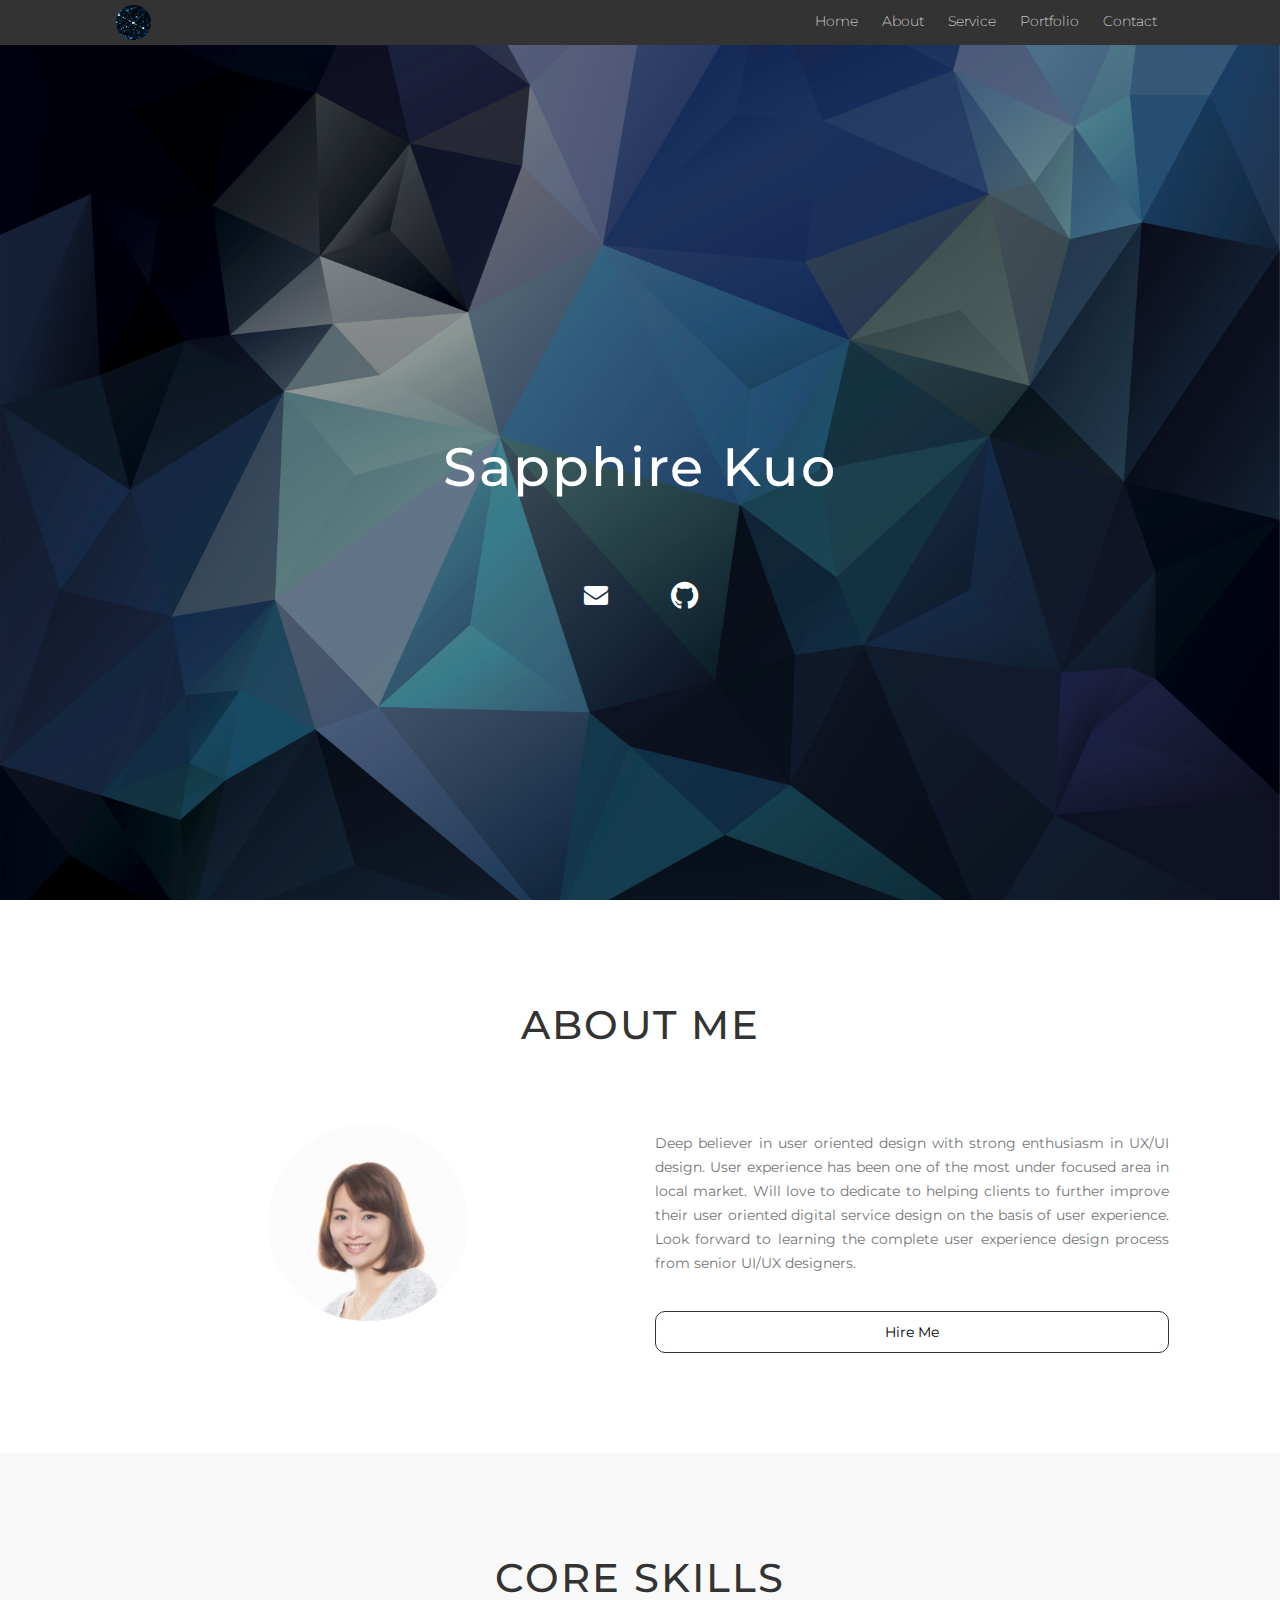
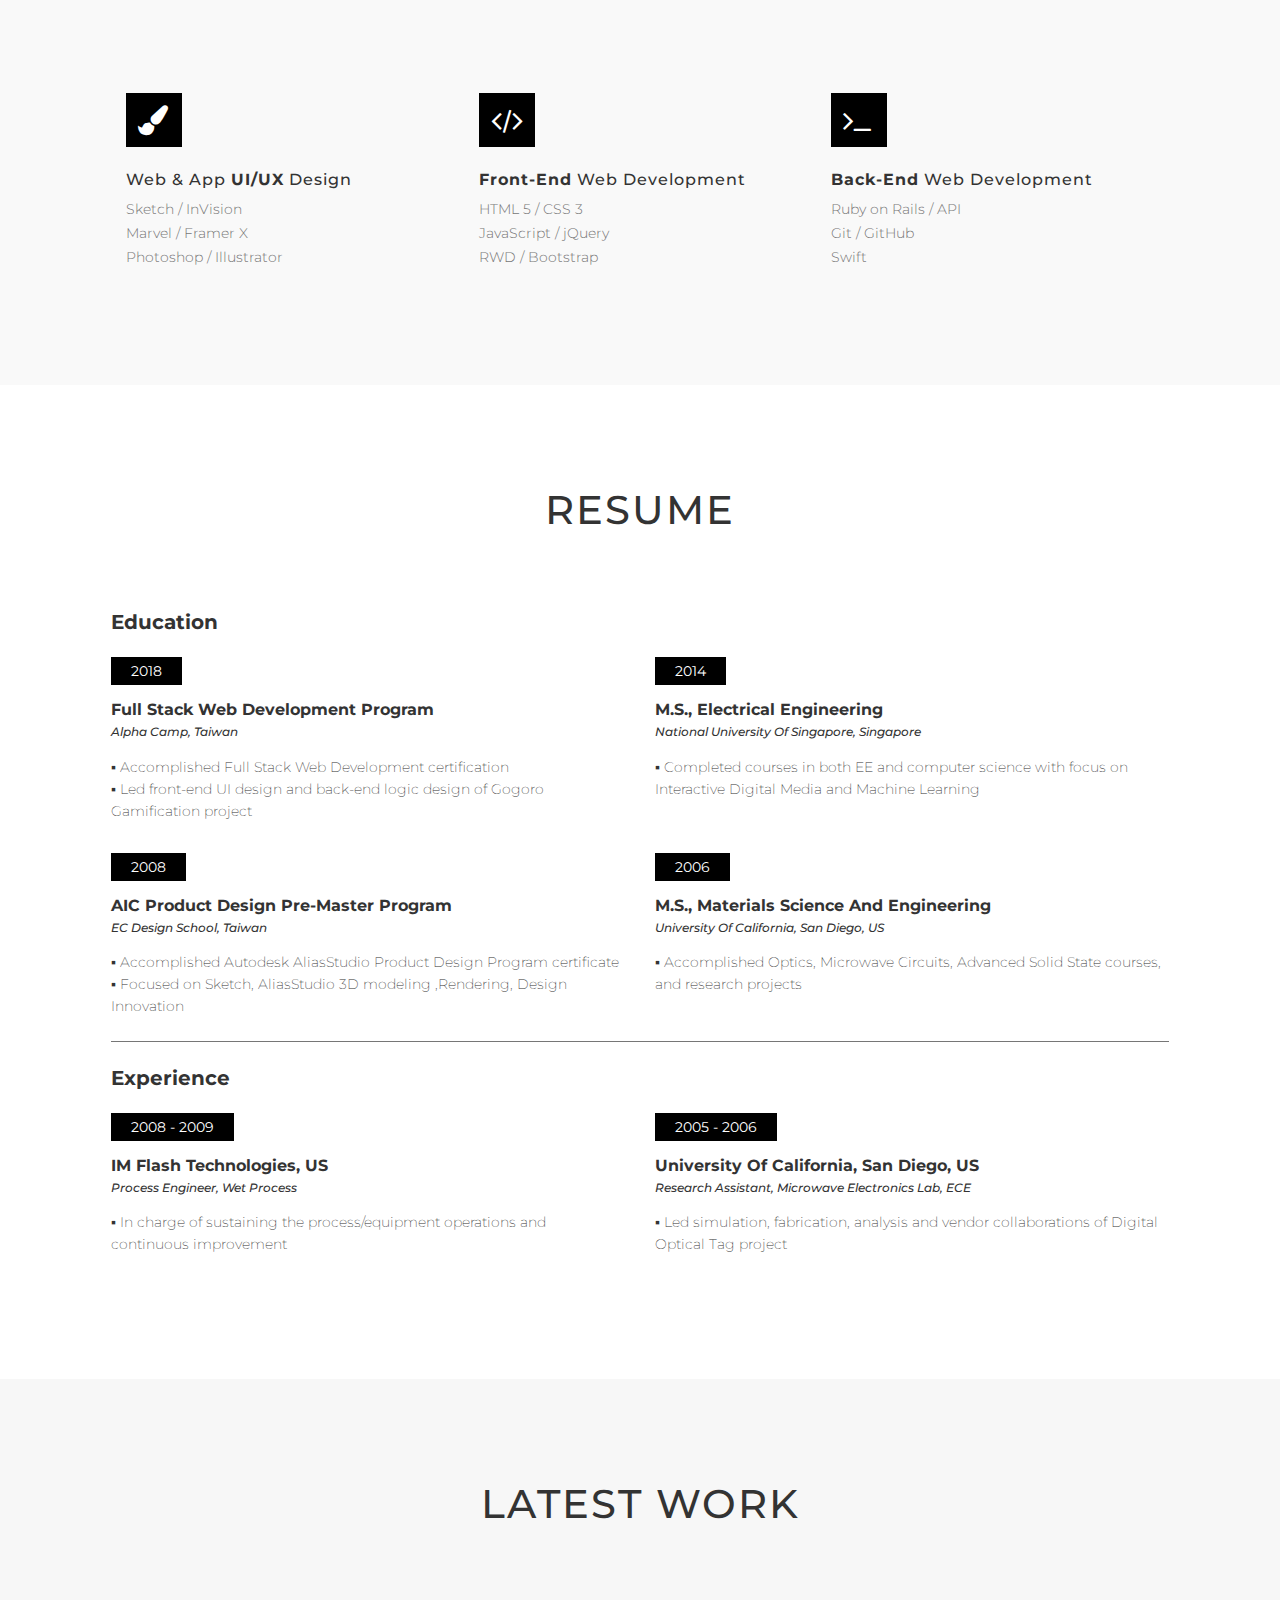
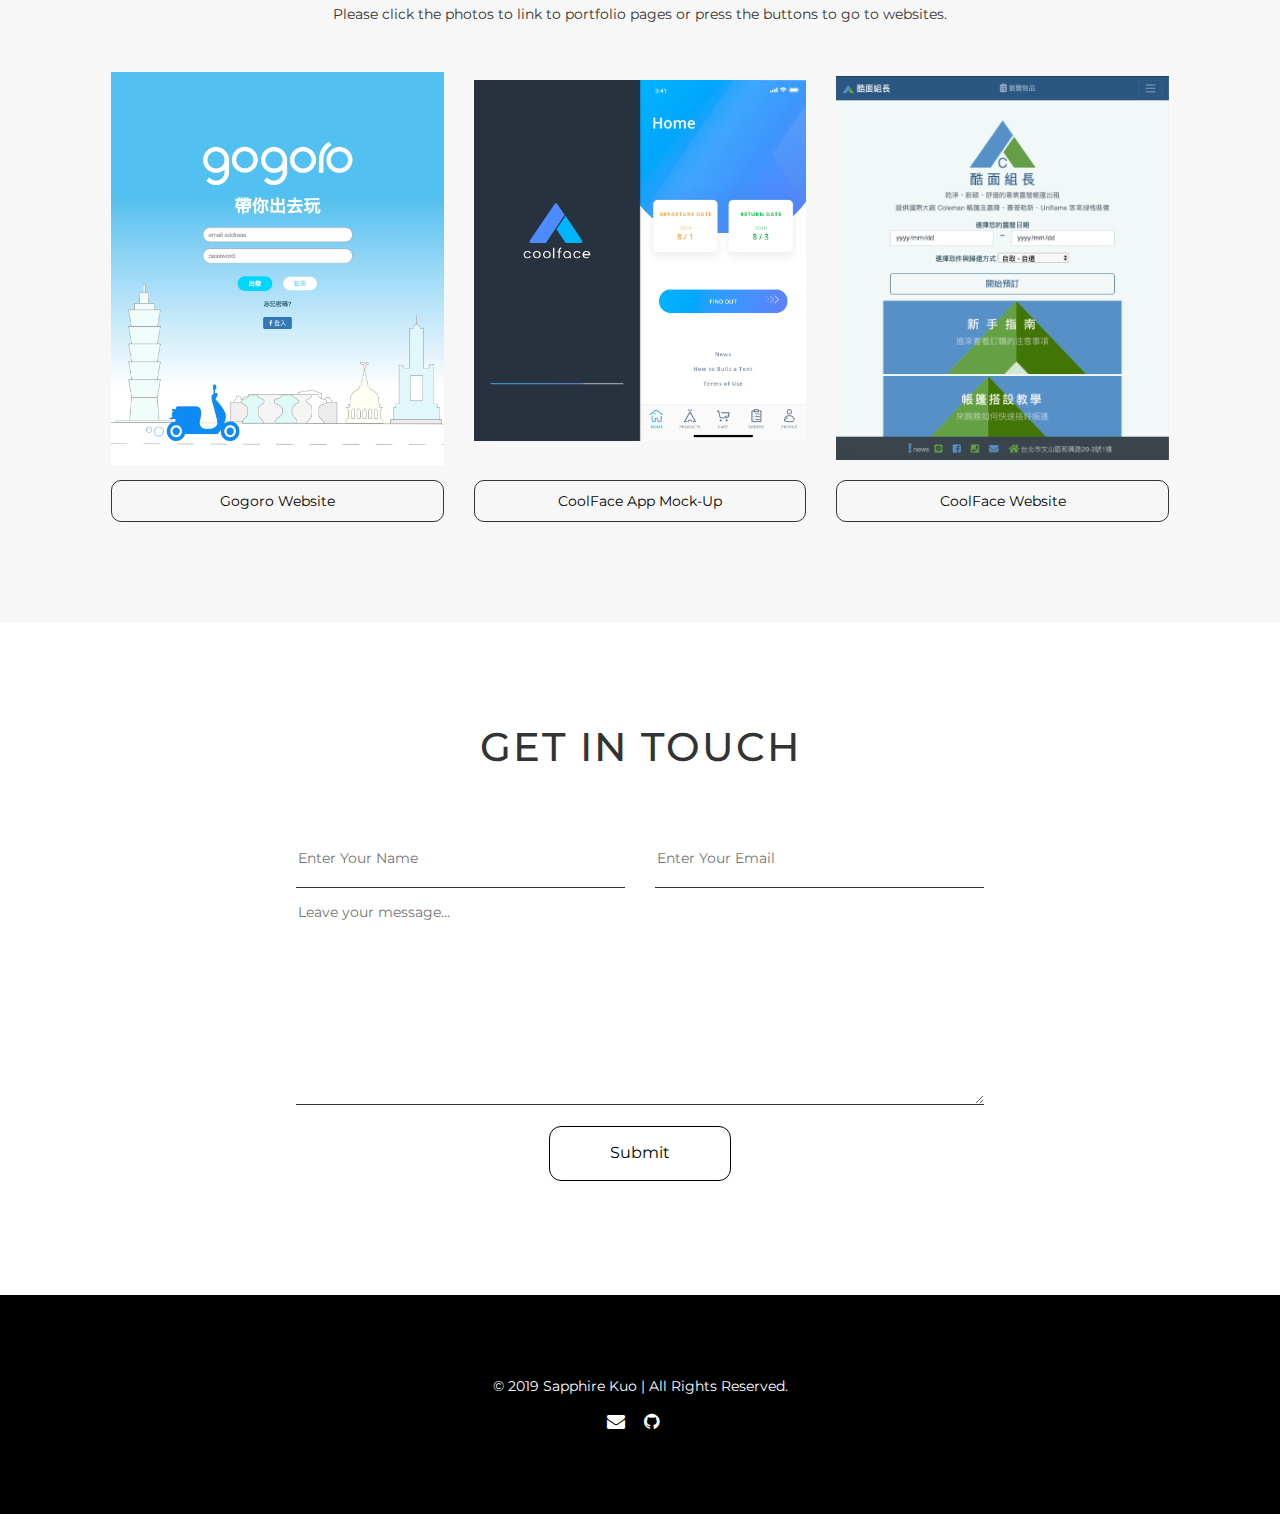
<file: index.html>
<!DOCTYPE html>
<html lang="en">
  <head>
    <meta charset="UTF-8">
    <meta name="viewport" content="width=device-width, initial-scale=1, maximum-scale=1" />
    <title>Sapphire's Website</title>
    <link rel="stylesheet" href="https://stackpath.bootstrapcdn.com/bootstrap/4.3.1/css/bootstrap.min.css" integrity="sha384-ggOyR0iXCbMQv3Xipma34MD+dH/1fQ784/j6cY/iJTQUOhcWr7x9JvoRxT2MZw1T" crossorigin="anonymous">
    <link rel="stylesheet" href="css/style.css">
    <link rel="stylesheet" href="css/font-awesome.min.css">
    <link href="https://fonts.googleapis.com/css?family=Montserrat" rel="stylesheet">
    <link rel="Shortcut Icon" type="image/x-icon" href="images/sapphire_logo.png" />
  </head>
  <body>
    <header>
      <div class="container">
        <nav>
          <div id="logo">
            <a href="">
              <img src="images/sapphire_logo.png" alt="logo">
            </a>
          </div>
          
          <ul class="nav">
            <li><a href="#home">home</a></li>
            <li><a href="#about">about</a></li>
            <li><a href="#service">service</a></li>
            <li><a href="#portfolio">portfolio</a></li>
            <li><a href="#contact">contact</a></li>
          </ul>
        </nav>
      </div>
    </header>
    <section class="home_bg" id="home">
      <div class="overlay"></div>
      <div class="container_table">
        <div class="container_table_cell">

          <h2>Sapphire Kuo</h2>

          <div class="social_icons">
              <a href="mailto:sapphirekuo(at)gmail.com ?subject=from sapphirekuo's website" onclick='this.href=this.href.replace(/\(at\)/gi, "@")'><i class="fa fa-envelope" aria-hidden="true"></i></a>
              <!-- <a href=""><i class="fa fa-twitter" aria-hidden="true"></i></a> -->
              <a href="https://github.com/sapphirekuo"><i class="fa fa-github fa-lg" aria-hidden="true"></i></a>
              <!-- <a href=""><i class="fa fa-skype" aria-hidden="true"></i></a> -->
              <!-- <a href=""><i class="fa fa-linkedin" aria-hidden="true"></i></a> -->
           </div>
        </div>
      </div>
    </section>

    <!-- About Me -->
    <section class="about_me clearfix" id="about">
      <div class="container">
        <h2>about me</h2>

        <div class="summary row">
          <div class="col-12 col-md-6">
            <div class="avatar text-center  pb-3">
              <img src="images/me.png" alt="avatar"  class=" mx-auto d-block">
            </div>
          </div>

          <div class="col-12 col-md-6">
            <div class="personal-info pb-3">
              <h3 ></h3>
              <p >Deep believer in user oriented design with strong enthusiasm in UX/UI design. User experience has been one of the most under focused area in local market. Will love to dedicate to helping clients to further improve their user oriented digital service design on the basis of user experience. Look forward to learning the complete user experience design process from senior UI/UX designers.
              </p>
            </div>
            <br/>
<!-- 
            <div class="skill">
              <ul>
                <li>HTML5 / CSS3 / JavaScript / jQuery / Responsive Website Design</li>
                <li>Ruby on Rails</li>
                <li>Sketch / Marvel / Adobe Photoshop / Adobe Illustrator</li>
              </ul>
            </div> -->

            <div class="button-group">
              <!-- <div class="download_cv">
                <a href="">download CV</a>
              </div> -->
              <div class="hire_me text-center">
                <a href="mailto:sapphirekuo(at)gmail.com ?subject=I want to hire you from sapphirekuo's website" onclick='this.href=this.href.replace(/\(at\)/gi, "@")'>hire me</a>
              </div>
            </div>
          </div>
        </div>
      </div>
    </section>

   <!-- What I Offer -->
    <section class="my_service clearfix" id="service">
      <div class="container">
        <h2>core skills</h2>

        <div class="service-items">
          <div class="service-content col-12 col-md-4">
            <i class="fa fa-paint-brush service-icon" aria-hidden="true"></i>
            <h3>web & App <strong>UI/UX</strong> design</h3>
            <p>Sketch / InVision</p>
            <p>Marvel / Framer X</p>
            <p>Photoshop / Illustrator</p>
          </div>
          
          <div class="service-content col-12 col-md-4 pb-3">
            <i class="fa fa-code service-icon" aria-hidden="true"></i>
            <h3><strong>Front-end</strong> web development</h3>
            <p>HTML 5 / CSS 3</p>
            <p>JavaScript / jQuery</p>
            <p>RWD / Bootstrap</p>
          </div>

          <div class="service-content col-12 col-md-4 pb-3"> 
            <i class="fa fa-terminal service-icon" aria-hidden="true"></i>
            <h3><strong>Back-end</strong> web development</h3>
            <p>Ruby on Rails / API</p>
            <p>Git / GitHub</p>
            <p>Swift</p>
          </div>

        </div>
      </div>
    </section>

    <!-- Resume -->
    <section class="resume">
      <div class="container">
        <h2>resume</h2>

        <div class="col-horizontal clearfix">
          <h3 class="resume-subtitle font-weight-bold">education</h3>

          <div class="row">
            <div class="col-12 col-md-6 my-2">
              <p class="experience-year">2018</p>
              <div class="resume-detail">
                <h4 class="font-weight-bold">Full Stack Web Development Program</h4>
                <h6 class="font-italic mb-3">Alpha Camp, Taiwan</h6>
                <ul >
                  <li>▪︎ Accomplished Full Stack Web Development certification</li>
                  <li>▪︎ Led front-end UI design and back-end logic design of Gogoro Gamification project</li>
                </ul>
              </div>
            </div>

            <div class="col-12 col-md-6 my-2">
              <p class="experience-year">2014</p>
              <div class="resume-detail">
                <h4 class="font-weight-bold">M.S., Electrical Engineering</h4>
                <h6 class="font-italic mb-3">National University of Singapore, Singapore</h6>
                <p>▪︎ Completed courses in both EE and computer science with focus on Interactive Digital Media and Machine Learning</p>
              </div>
            </div>



            <div class="col-12 col-md-6 my-2">
              <p class="experience-year">2008</p>
              <div class="resume-detail">
                <h4 class="font-weight-bold">AIC Product Design Pre-Master Program</h4>
                <h6 class="font-italic mb-3">EC Design School, Taiwan</h6>
                <ul>
                  <li>▪︎ Accomplished Autodesk AliasStudio Product Design Program certificate</li>
                  <li>▪︎ Focused on Sketch, AliasStudio 3D modeling ,Rendering, Design Innovation</li>
                </ul>
              </div>
            </div>

            <div class="col-12 col-md-6 my-2">
              <p class="experience-year">2006</p>
              <div class="resume-detail">
                <h4 class="font-weight-bold">M.S., Materials Science and Engineering</h4>
                <h6 class="font-italic mb-3">University of California, San Diego, US</h6>
                <p>▪︎ Accomplished Optics, Microwave Circuits, Advanced Solid State courses, and research projects</p>
              </div>
            </div>  
          </div>        
        </div>


        <div class="col-horizontal clearfix">
          <h3 class="resume-subtitle font-weight-bold mt-4">experience</h3>
          
          <div class="row">
            <div class="col-12 col-md-6 my-2">
              <p class="experience-year">2008 - 2009</p>
              <div class="resume-detail">
                <h4 class="font-weight-bold">IM Flash Technologies, US</h4>
                <h6 class="font-italic mb-3">Process Engineer, Wet Process</h6>
                <p>▪︎ In charge of sustaining the process/equipment operations and continuous improvement</p>
              </div>
            </div>

            <div class="col-12 col-md-6 my-2">
              <p class="experience-year">2005 - 2006</p>
              <div class="resume-detail">
                <h4 class="font-weight-bold">University of California, San Diego, US </h4>
                <h6 class="font-italic mb-3">Research Assistant, Microwave Electronics Lab, ECE</h6>
                <p>▪︎ Led simulation, fabrication, analysis and vendor collaborations of Digital Optical Tag  project </p>
              </div>
            </div>
          </div>
        </div>
      </div>
    </section>
    <!-- Quote -->
    <!-- <section class="quotes">
      <div class="overlay"></div>
      <div class="container">
        <div class="quote-inner">
          <h3>Let's work together!</h3>
          <p>I am available for freelance projects</p>
          <a href="#">get quotes</a>
        </div>
      </div>
    </section> -->

    <!-- Latest Work -->
    <section class="works clearfix" id="portfolio">
      <div class="container">
        <h2>latest work</h2>
        <p class="text-center pb-5">Please click the photos to link to portfolio pages or press the buttons to go to websites.</p>

        <div class="work-items row">
          <div class="col-work col-4">
            
            
            <a href="portfolio-gogaming.html">
              <img src="images/portfolio/gogoro_pad.png" alt="portfolio-1">
            </a>
            <div class="">
              
            </div>
          </div>

          <div class="col-work col-4">
            
            <a href="portfolio-coolface-app.html">
              <img class="my-2" src="images/portfolio/coolface-app.png" alt="portfolio-3">
            </a>
            <div class="button-group text-center">
              
            </div>
          </div>

          <div class="col-work col-4">
            <a href="portfolio-coolface-web.html">
              <img class="my-1"  src="images/portfolio/coolface-pad.png" alt="portfolio-2">
            </a>
          </div>

          <div class="col-4 button-group text-center">
            <a href="https://gogaming-deployment.herokuapp.com/" target="_blank" >Gogoro Website</a>
          </div>
          <div class="col-4 button-group text-center">
            <a href="https://projects.invisionapp.com/share/U5T17318316AQ7#/screens" target="_blank">CoolFace App Mock-up</a>
          </div>
          <div class="col-4 button-group text-center">
            <a href="https://coolface-rental.herokuapp.com/" target="_blank">CoolFace Website</a>
          </div>


          <div class="clearfix"></div>
          

          <!-- <div class="col-work">
            <a href="images/portfolio/work-4.jpg">
              <img src="images/portfolio/work-4.jpg" alt="portfolio-4">
            </a>
          </div>

          <div class="col-work">
            <a href="images/portfolio/work-5.jpg">
              <img src="images/portfolio/work-5.jpg" alt="portfolio-5">
            </a>
          </div>

          <div class="col-work">
            <a href="images/portfolio/work-6.jpg">
              <img src="images/portfolio/work-6.jpg" alt="portfolio-6">
            </a>
          </div> -->
        </div>
      </div>
    </section>

  <!-- Contact -->
    <section class="contact" id="contact">
      <div class="container">
        <h2>get in touch</h2>

        <div class="contact-form">
          <form action="https://script.google.com/macros/s/AKfycbxY8kMH-WOkcbtfgPWlTDc4rdcxAqrHf9SC6-K5vjxCrg35qZs/exec" method="post" target="hidden_iframe" class="row">
            
            <div class="form-input col-12 col-md-6">
              <input type="text" id="name" name="name" class="form-style" placeholder="enter your name" required>
            </div>

            <div class="form-input col-12 col-md-6">
              <input type="email" id="eamil" name="email" class="form-style" placeholder="enter your email" required>
            </div>

            <div class="form-input col-12">
              <textarea type="textarea" name="message" id="message" cols="30" rows="10" placeholder="Leave your message..." required></textarea>
            </div>

            <div class="form-submit mx-auto">
              <input type="submit" id="send_contact_form" name="submit" value="submit">
            </div>
            <input type="hidden" name="method" value="write" />
          </form>
        </div>
      </div>
    </section>

    

   <!-- Footer -->
    <footer id="footer">
      <div class="container">
        <div class="footer-content">
          <p>&copy; 2019 Sapphire Kuo | All Rights Reserved.</p>
          <div class="footer-social-icon">
            <ul>
              <li>
                <a href="mailto:sapphirekuo(at)gmail.com ?subject=from sapphirekuo's website" onclick='this.href=this.href.replace(/\(at\)/gi, "@")'><i class="fa fa-envelope" aria-hidden="true"></i></a>
                <!-- <a href=""><i class="fa fa-twitter" aria-hidden="true"></i></a> -->
                <a href="https://github.com/sapphirekuo"><i class="fa fa-github fa-2x" aria-hidden="true"></i></a>
                <!-- <a href=""><i class="fa fa-skype" aria-hidden="true"></i></a> -->
                <!-- <a href=""><i class="fa fa-linkedin" aria-hidden="true"></i></a> -->
              </li>
            </ul>
          </div>
        </div>
      </div>
    </footer> 
  </body>
</html>
</file>
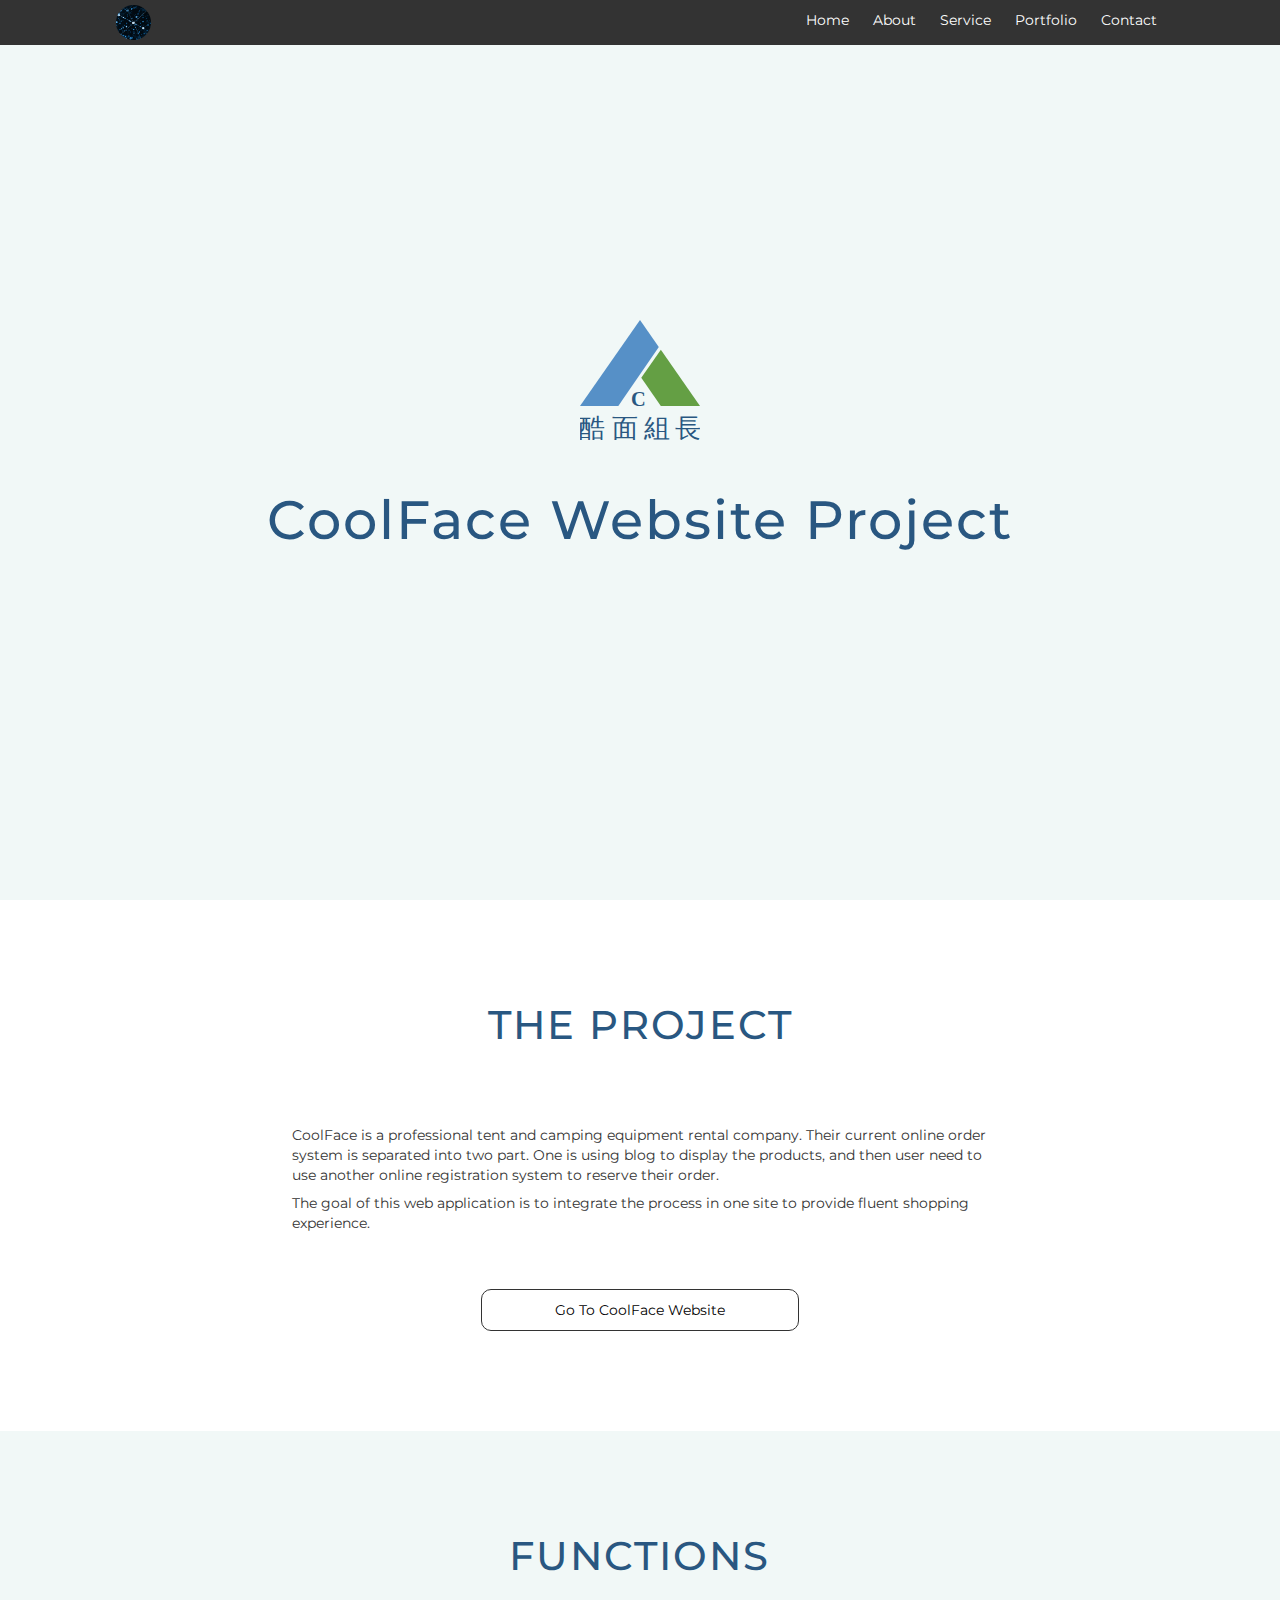
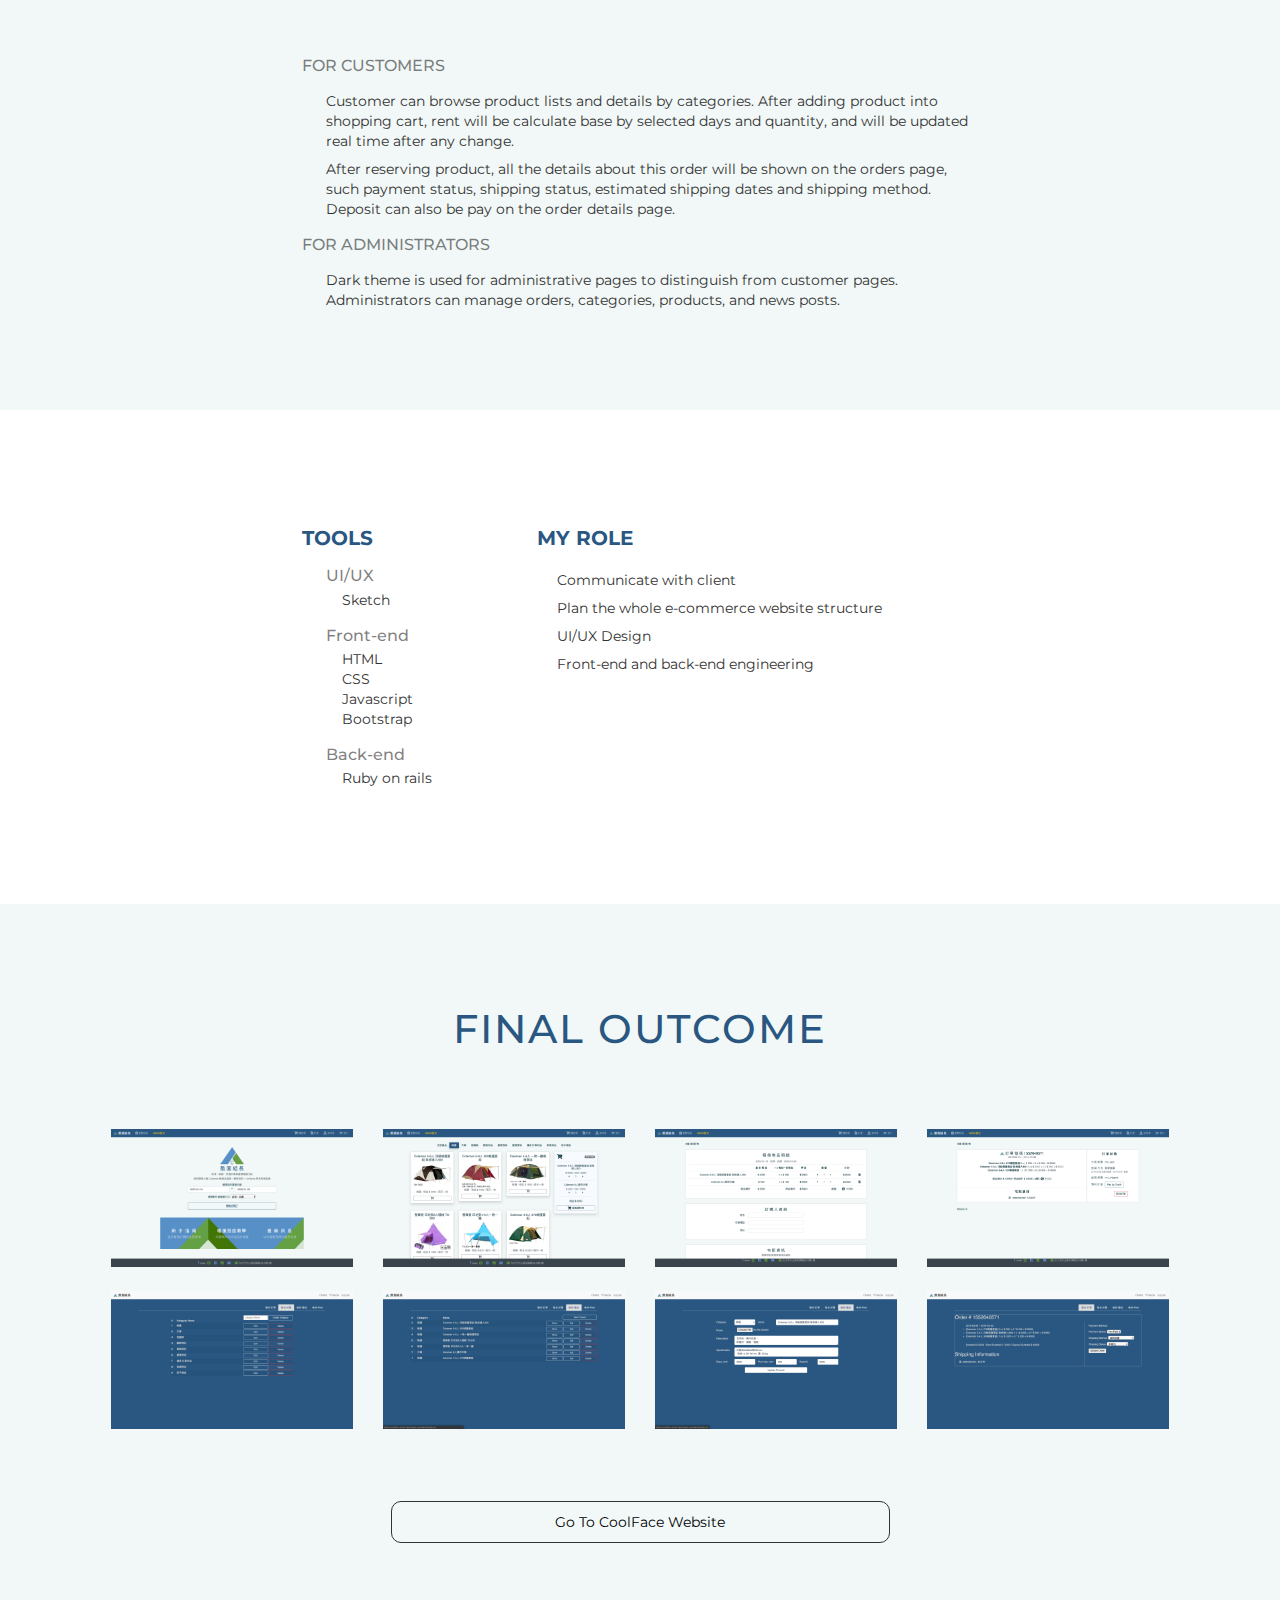
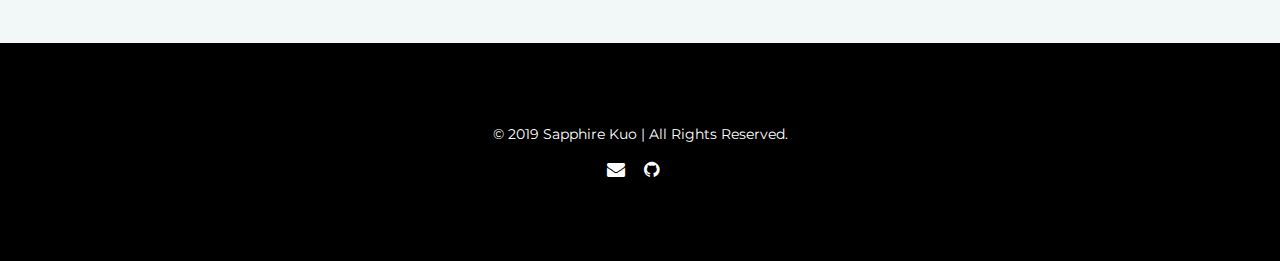
<file: portfolio-coolface-web.html>
<!DOCTYPE html>
<html lang="en">
  <head>
    <meta charset="UTF-8">
    <meta name="viewport" content="width=device-width, initial-scale=1, maximum-scale=1" />
    <title>Sapphire's Website</title>
    <link rel="stylesheet" href="https://stackpath.bootstrapcdn.com/bootstrap/4.3.1/css/bootstrap.min.css" integrity="sha384-ggOyR0iXCbMQv3Xipma34MD+dH/1fQ784/j6cY/iJTQUOhcWr7x9JvoRxT2MZw1T" crossorigin="anonymous">
    <link rel="stylesheet" href="css/style-coolfacee-web.css">
    <link rel="stylesheet" href="css/font-awesome.min.css">
    <link href="https://fonts.googleapis.com/css?family=Montserrat" rel="stylesheet">
    <link rel="Shortcut Icon" type="image/x-icon" href="images/sapphire_logo.png" />
  </head>
  <body>
    <header>
      <div class="container">
        <nav>
          <div id="logo">
            <a href="">
              <img src="images/sapphire_logo.png" alt="logo">
            </a>
          </div>
          
          <ul class="nav">
            <li><a href="index.html#home">home</a></li>
            <li><a href="index.html#about">about</a></li>
            <li><a href="index.html#service">service</a></li>
            <li><a href="index.html#portfolio">portfolio</a></li>
            <li><a href="index.html#contact">contact</a></li>
          </ul>
        </nav>
      </div>
    </header>



    <section class="clearfix home_bg" id="">
      <div class="container_table">
        <div class="container_table_cell text-center">
          <img src="images/portfolio/coolface/LOGO-CoolFace.svg" alt="logo" class="mx-auto d-block my-5">
          <h2>CoolFace Website Project</h2>

        </div>
      </div>

    </section>
            
       
    <section class=" clearfix" id="the-prohect">
      <div class="container">
        <h2 class="text-blue">The Project</h2>
        
        <div class="row">
          
          <div class="col-12 col-md-8 offset-md-2">
            
            <p>CoolFace is a professional tent and camping equipment rental company. Their current online order system is separated into two part. One is using blog to display the products, and then user need to use another online registration system to reserve their order.  
            </p>
            <p class="py-2">
              The goal of this web application is to integrate the process in one site to provide fluent shopping experience. 
            </p>

            <div class="button-group text-center col-10 offset-1 col-md-6 offset-md-3 mt-5">
              <a href="https://coolface-rental.herokuapp.com/" target="_blank" class=" ">Go to CoolFace Website</a>
            </div>
          </div>
        </div>
      </div>
    </section>

<!-- functions -->
    <section class="functions">
      <div class="container">
        <div class="col-12 col-md-8 offset-md-2"> 
          <h2 class="text-blue">
            Functions
          </h2>

            <h6 class="text-uppercase text-black-50 pb-3"> For customers </h6>
              <p class="pb-2 pl-4">Customer can browse product lists and details by categories. After adding product into shopping cart, rent will be calculate base by selected days and quantity, and will be updated real time after any change.</p>
              <p class="pl-4">After reserving product, all the details about this order will be shown on the orders page, such payment status, shipping status, estimated shipping dates and shipping method.  Deposit can also be pay on the order details page.</p>

            <h6 class="text-uppercase text-black-50 py-3">For Administrators </h6>
              <p class="pl-4">Dark theme is used for administrative pages to distinguish from customer pages.</p>
              <p class="pl-4">Administrators can manage orders, categories, products, and news posts.</p>
        </div>
      </div>
    </section>

<!-- Tools -->
    <section>
      <div class="container">        
        <div class="col-12 col-md-8 offset-md-2">    
          <div class="row">
            <div class="col-12 col-md-4">
              <h5 class="text-uppercase font-weight-bolder text-blue py-3">
                Tools
              </h4>
              
              <div class="px-4">
                <h6 class="text-black-50"> UI/UX </h6>
                <ul class="pt-1 px-3 pb-3">
                  <li>Sketch</li>
                </ul>

                <h6 class="text-black-50"> Front-end </h6>
                <ul class="pt-1 px-3 pb-3">
                  <li>HTML</li>
                  <li>CSS</li>
                  <li>Javascript</li>
                  <li>Bootstrap</li>
                </ul>

                <h6 class="text-black-50"> Back-end </h6>
                <ul class="pt-1 px-3 pb-3">
                  <li>Ruby on rails</li>
                </ul>
              </div>
            </div>

            <div class="col-12 col-md-8">
              <h5 class="text-uppercase font-weight-bolder text-blue py-3">
                My role
              </h4>
              <p class="px-4">
                <ul class="px-3 pb-3">
                  <li class="p-1">Communicate with client</li>
                  <li class="p-1">Plan the whole e-commerce website structure</li>
                  <li class="p-1">UI/UX Design</li>
                  <li class="p-1">Front-end and back-end engineering</li>
                </ul>
              </p>
            </div>
          </div>

        </div>

          
    </section>

<!-- results -->
    <section class="results">
      <div class="container">
        <h2 class="text-blue">
          Final Outcome
          <!-- put website screenshot -->
        </h2> 

        <div class="row">
          <div class="col-12 col-md-3  pb-4">
            <img src="images/portfolio/coolface-web/CoolFace-1.png" alt="" class="mx-auto d-block">
          </div>
          <div class="col-12 col-md-3  pb-4">
            <img src="images/portfolio/coolface-web/CoolFace-2.png" alt="" class="mx-auto d-block">
          </div>
          <div class="col-12 col-md-3  pb-4">
            <img src="images/portfolio/coolface-web/CoolFace-3.png" alt="" class="mx-auto d-block">
          </div>
          <div class="col-12 col-md-3  pb-4">
            <img src="images/portfolio/coolface-web/CoolFace-4.png" alt="" class="mx-auto d-block">
          </div>

          <div class="col-12 col-md-3  pb-4">
            <img src="images/portfolio/coolface-web/CoolFace-2-1.png" alt="" class="mx-auto d-block">
          </div>
          <div class="col-12 col-md-3  pb-4">
            <img src="images/portfolio/coolface-web/CoolFace-2-2.png" alt="" class="mx-auto d-block">
          </div>
          <div class="col-12 col-md-3  pb-4">
            <img src="images/portfolio/coolface-web/CoolFace-2-3.png" alt="" class="mx-auto d-block">
          </div>
          <div class="col-12 col-md-3  pb-4">
            <img src="images/portfolio/coolface-web/CoolFace-2-4.png" alt="" class="mx-auto d-block">
          </div>
        </div>

        <div class="button-group text-center col-10 offset-1 col-md-6 offset-md-3 mt-5">
          <a href="https://coolface-rental.herokuapp.com/" target="_blank" class=" ">Go to CoolFace Website</a>
        </div>

      </div>
    </section>


   <!-- Footer -->
    <footer id="footer">
      <div class="container">
        <div class="footer-content">
          <p>&copy; 2019 Sapphire Kuo | All Rights Reserved.</p>
          <div class="footer-social-icon">
            <ul>
              <li>
                <a href="mailto:sapphirekuo(at)gmail.com ?subject=from sapphirekuo's website" onclick='this.href=this.href.replace(/\(at\)/gi, "@")'><i class="fa fa-envelope" aria-hidden="true"></i></a>
                <!-- <a href=""><i class="fa fa-twitter" aria-hidden="true"></i></a> -->
                <a href="https://github.com/sapphirekuo"><i class="fa fa-github fa-2x" aria-hidden="true"></i></a>
                <!-- <a href=""><i class="fa fa-skype" aria-hidden="true"></i></a> -->
                <!-- <a href=""><i class="fa fa-linkedin" aria-hidden="true"></i></a> -->
              </li>
            </ul>
          </div>
        </div>
      </div>
    </footer> 
  </body>
</html>
</file>
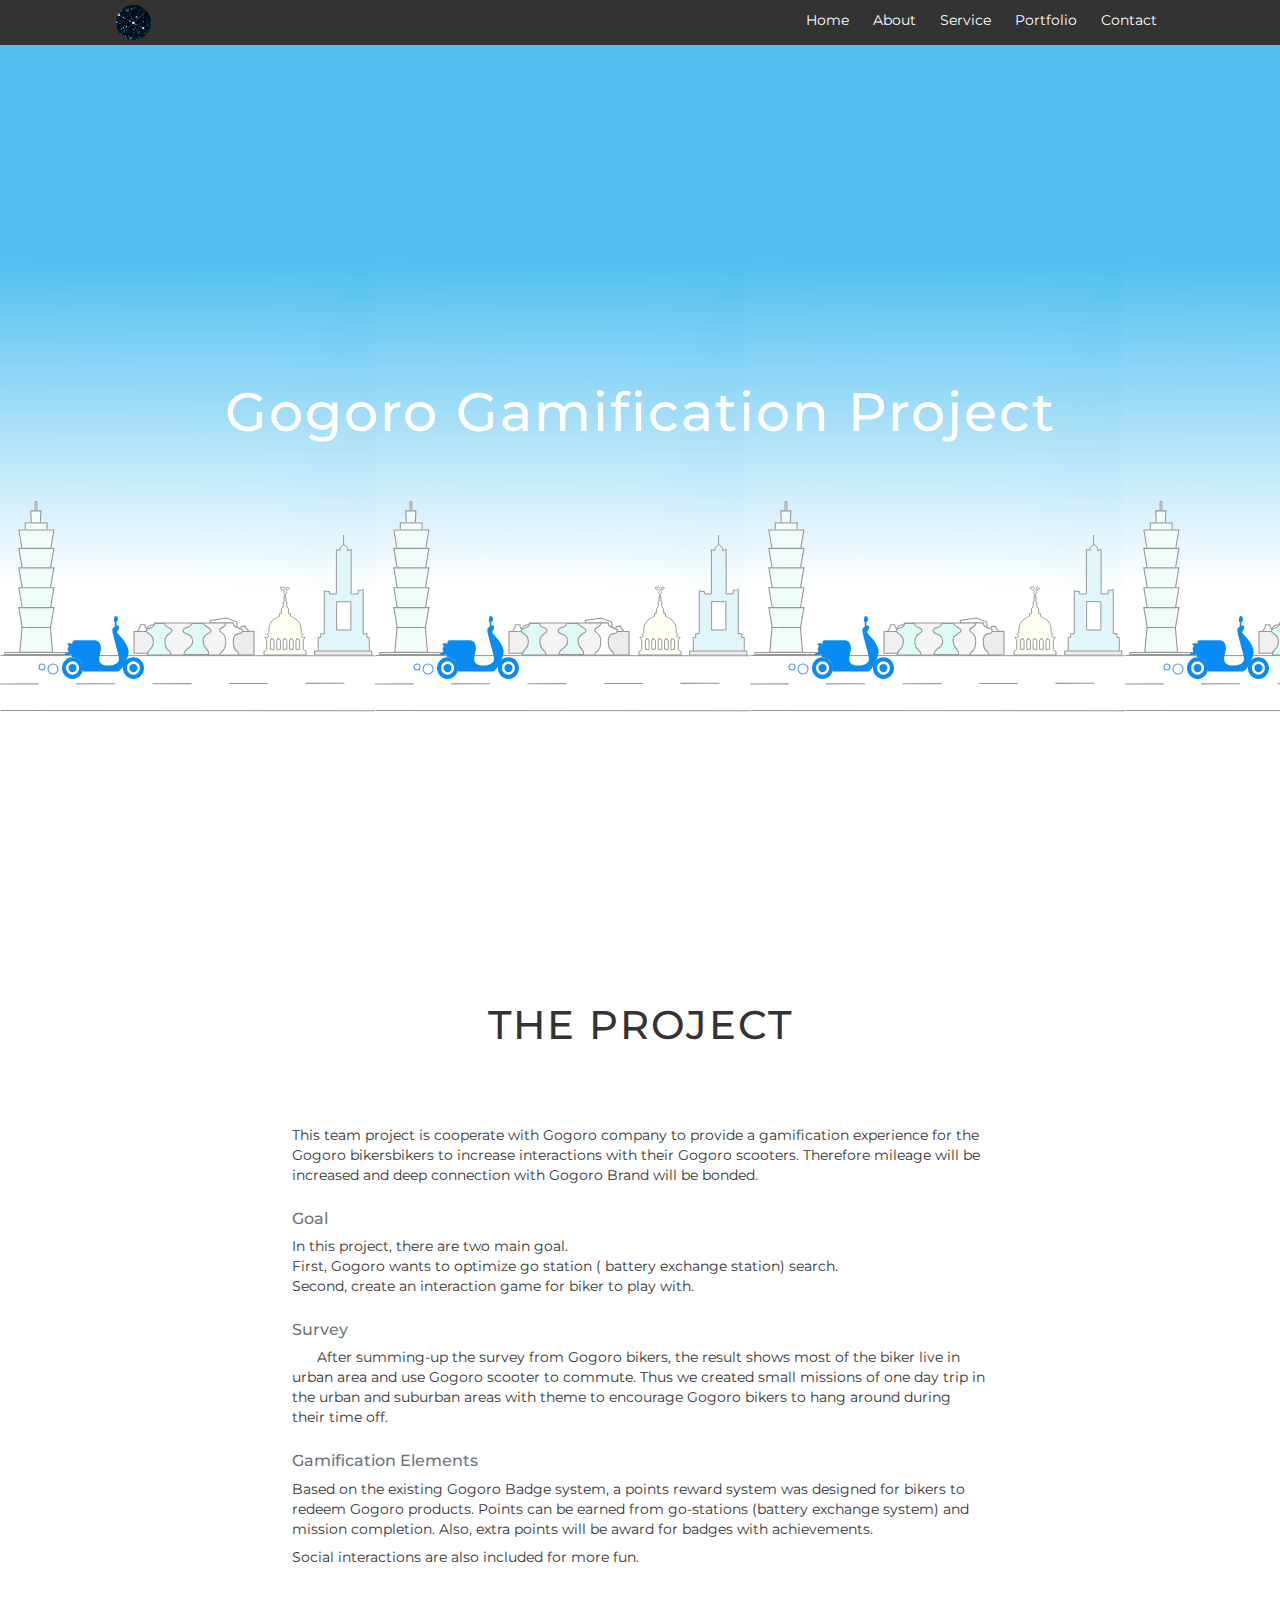
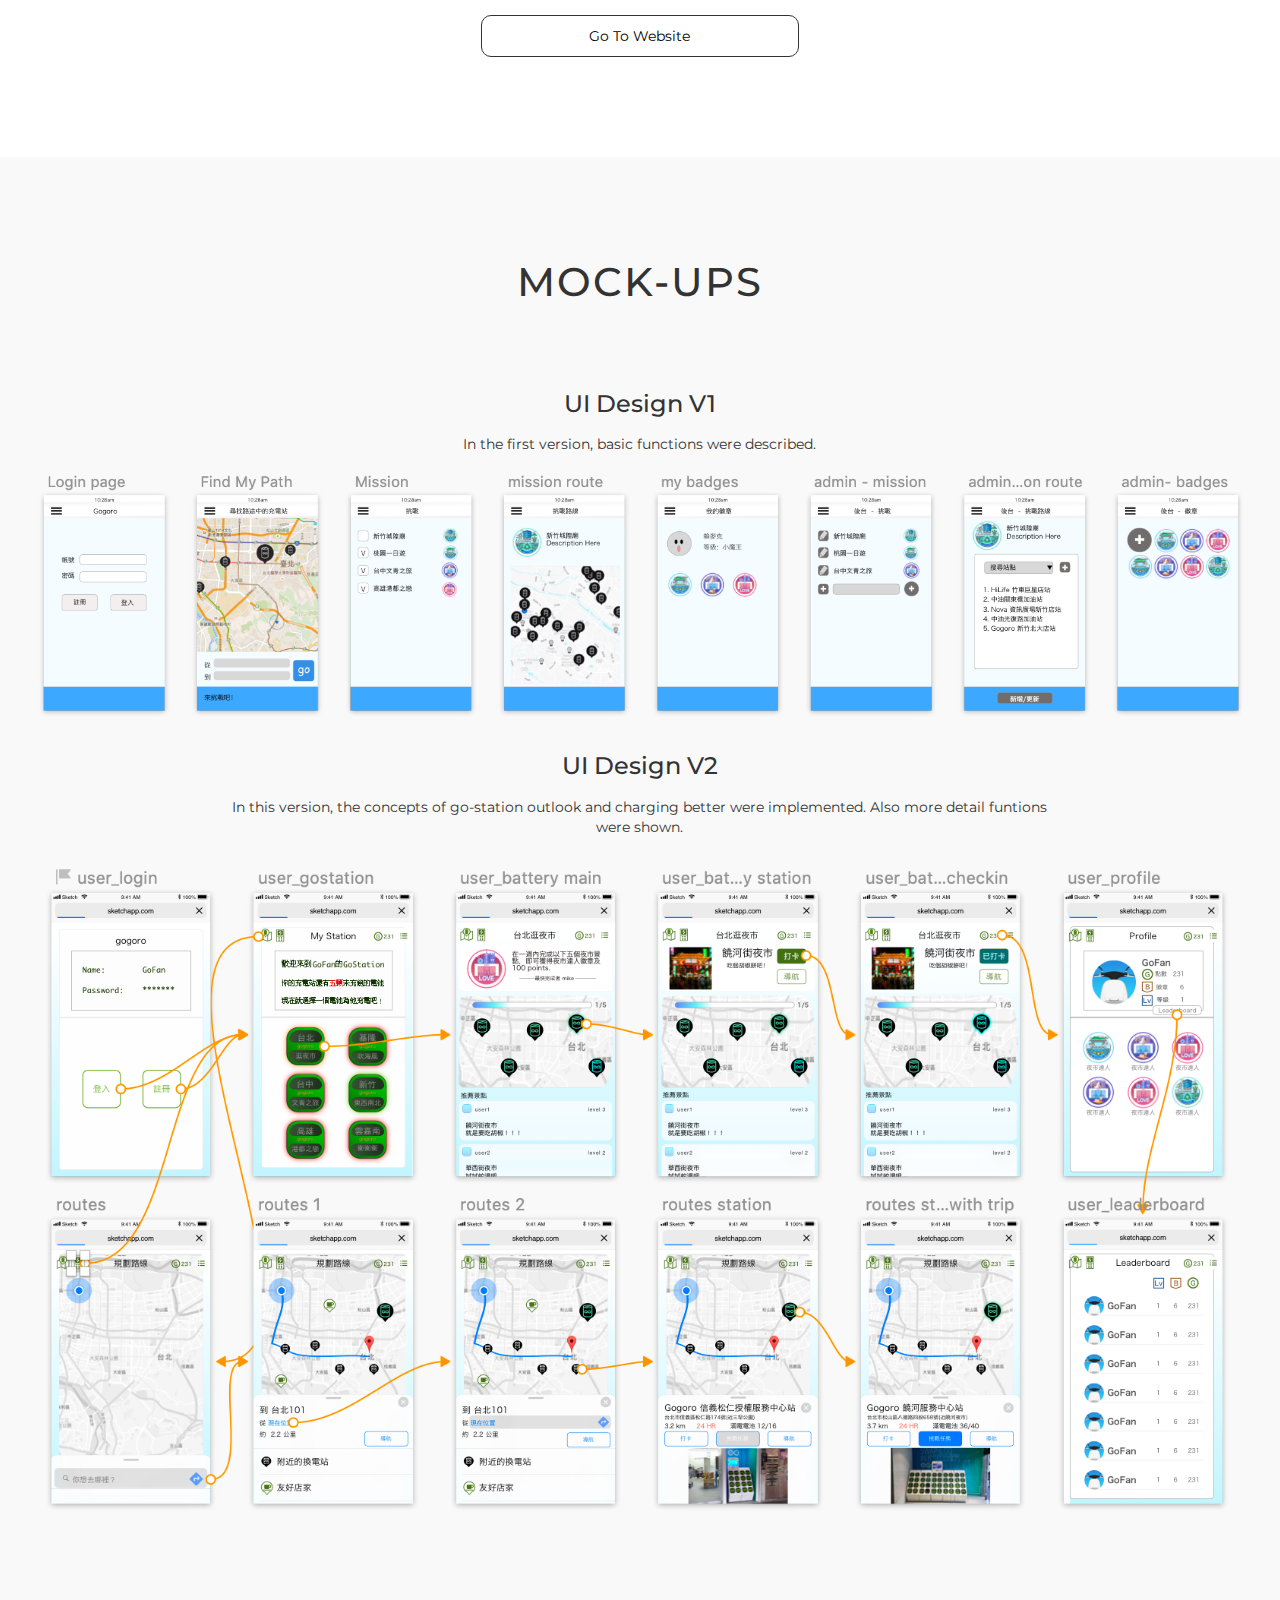
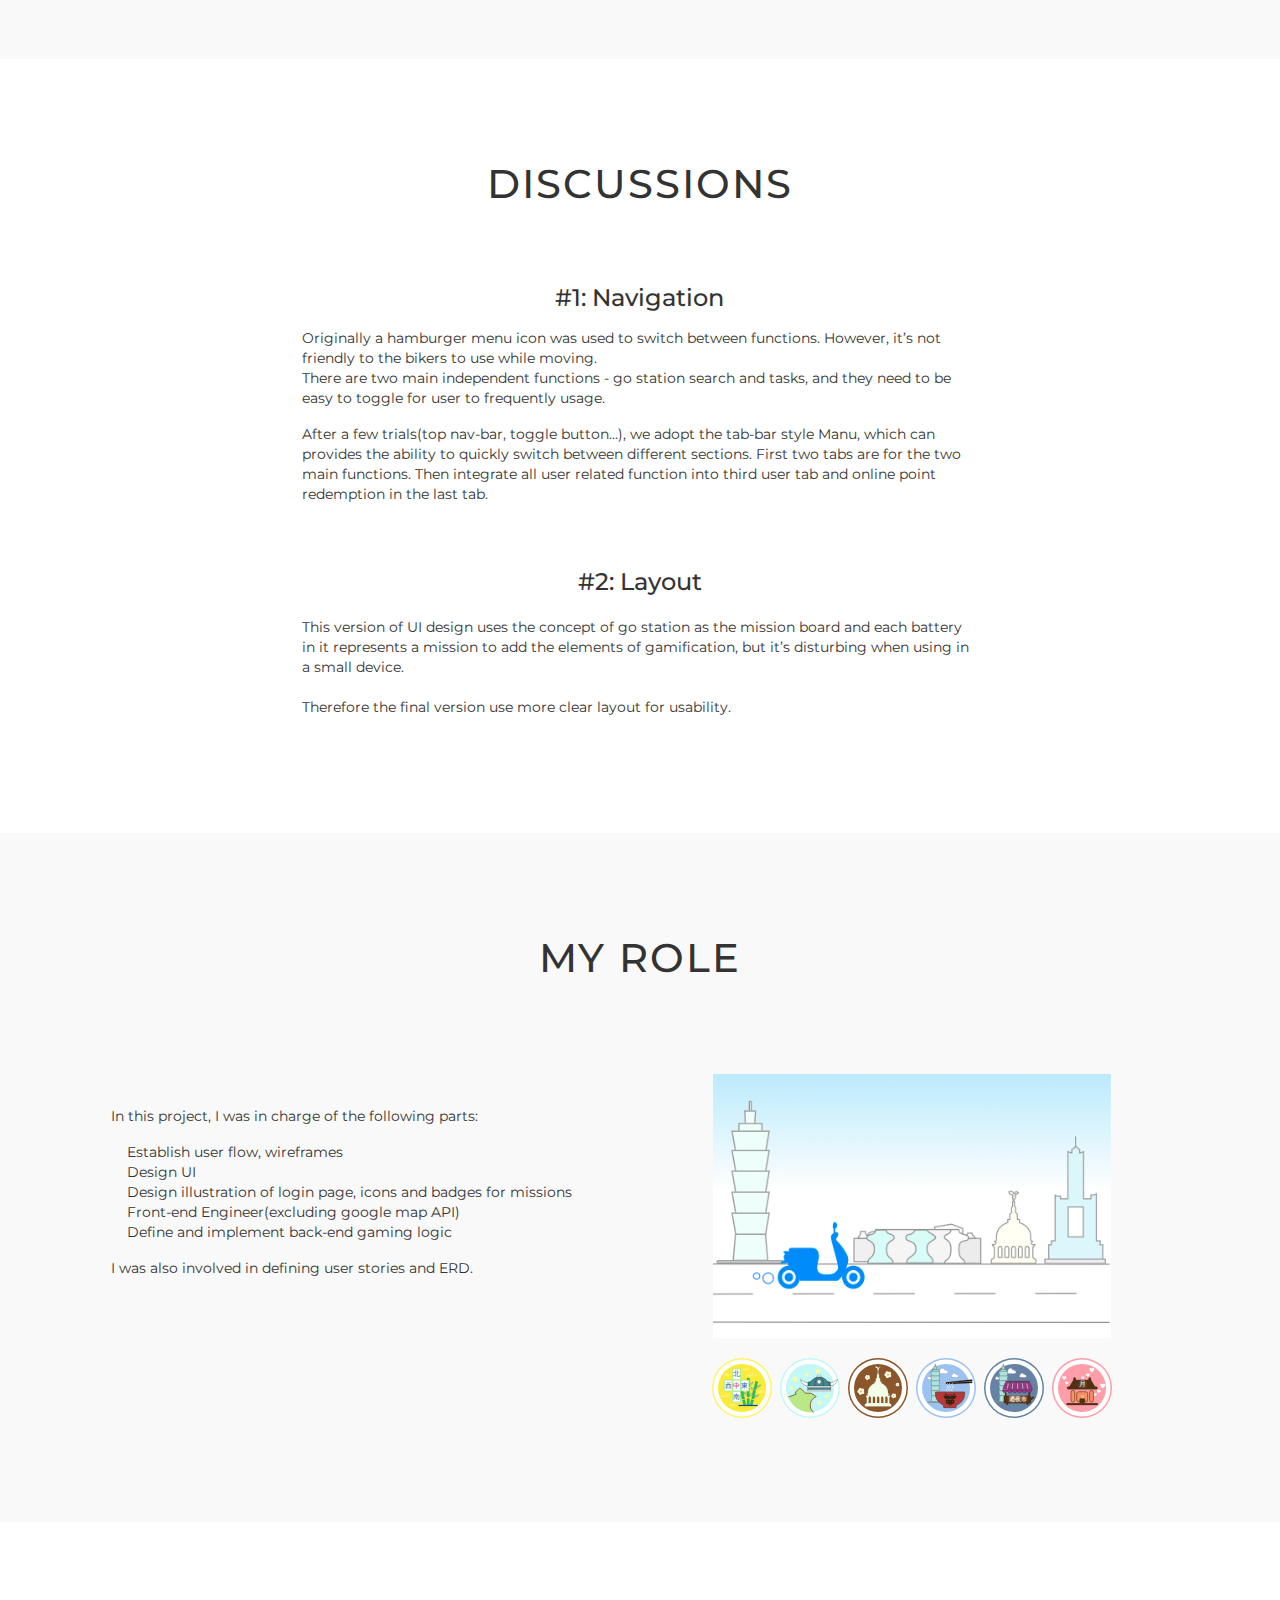
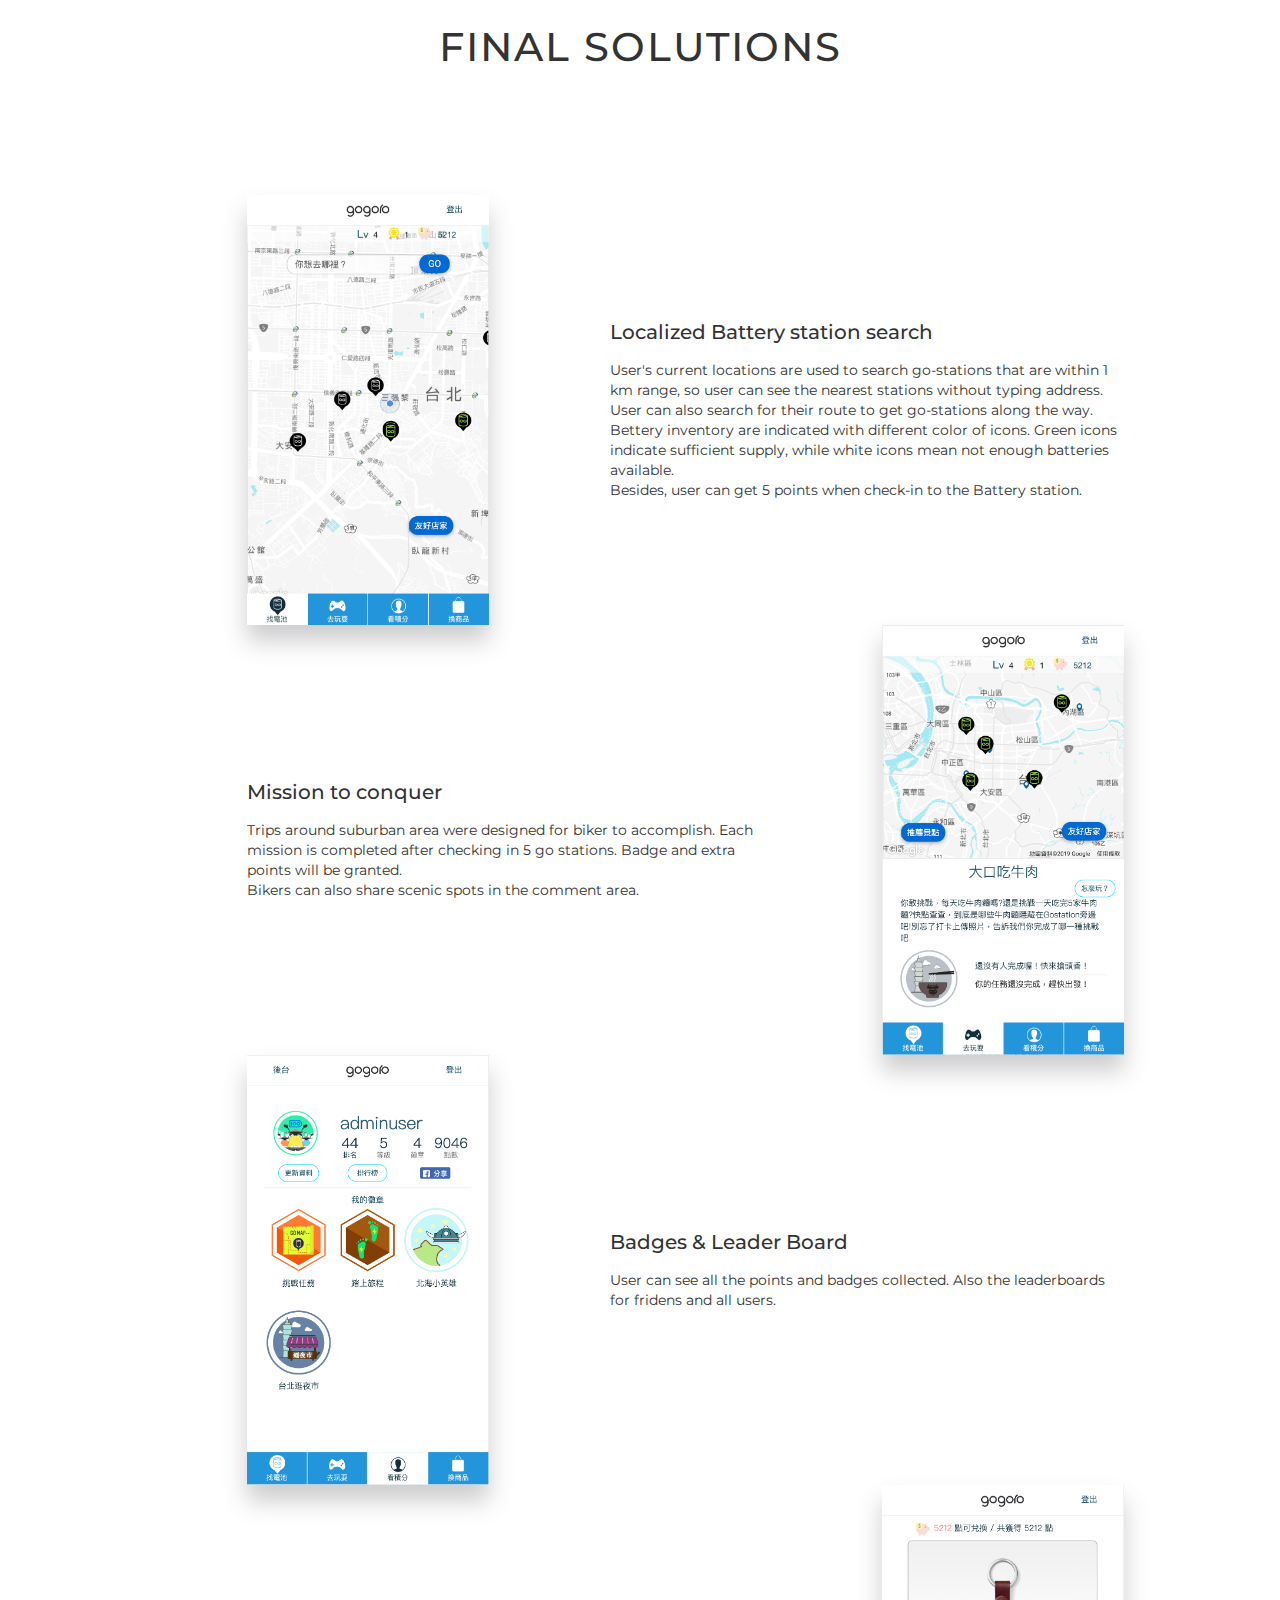
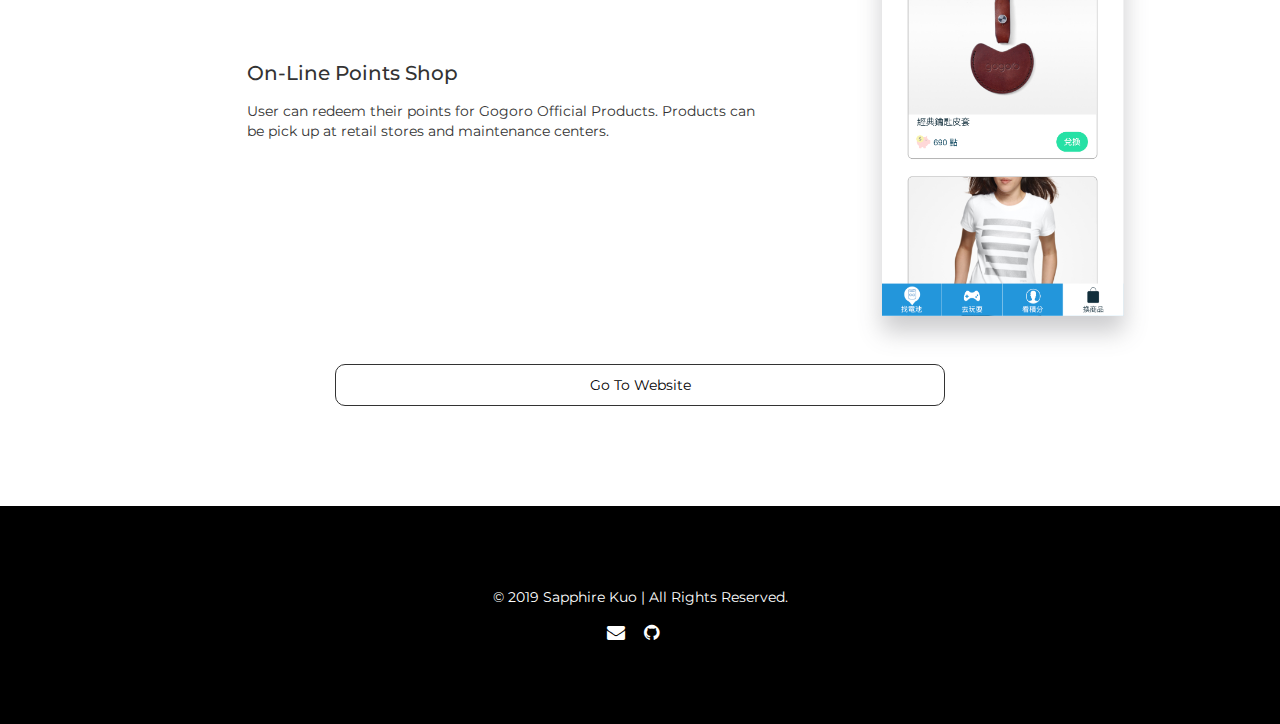
<file: portfolio-gogaming.html>
<!DOCTYPE html>
<html lang="en">
  <head>
    <meta charset="UTF-8">
    <meta name="viewport" content="width=device-width, initial-scale=1, maximum-scale=1" />
    <title>Sapphire's Website</title>
    <link rel="stylesheet" href="https://stackpath.bootstrapcdn.com/bootstrap/4.3.1/css/bootstrap.min.css" integrity="sha384-ggOyR0iXCbMQv3Xipma34MD+dH/1fQ784/j6cY/iJTQUOhcWr7x9JvoRxT2MZw1T" crossorigin="anonymous">
    <link rel="stylesheet" href="css/style-gogoro.css">
    <link rel="stylesheet" href="css/font-awesome.min.css">
    <link href="https://fonts.googleapis.com/css?family=Montserrat" rel="stylesheet">
    <link rel="Shortcut Icon" type="image/x-icon" href="images/sapphire_logo.png" />
  </head>
  <body>
    <header>
      <div class="container">
        <nav>
          <div id="logo">
            <a href="">
              <img src="images/sapphire_logo.png" alt="logo">
            </a>
          </div>
          
          <ul class="nav">
            <li><a href="index.html#home">home</a></li>
            <li><a href="index.html#about">about</a></li>
            <li><a href="index.html#service">service</a></li>
            <li><a href="index.html#portfolio">portfolio</a></li>
            <li><a href="index.html#contact">contact</a></li>
          </ul>
        </nav>
      </div>
    </header>


<!-- main page -->
    <section class="home_bg" id="home">
      <!-- <div class="overlay"></div> -->
      <div class="container_table">
        <div class="container_table_cell">

          <h2>Gogoro Gamification Project</h2>


        </div>
      </div>
    </section>

    <section class=" clearfix" id="the-prohect">
      <div class="container">
        <h2 class="">The Project</h2>
        
        <div class="row">
          
          <div class="col-12 col-md-8 offset-md-2">
            
            <p>This team project is cooperate with Gogoro company to provide a gamification experience for the Gogoro bikersbikers to increase interactions with their Gogoro scooters. Therefore mileage will be increased and deep connection with Gogoro Brand will be bonded. 
            </p>

            <h6 class="text-muted pt-4 pb-2"> Goal </h6>
            <p>
            In this project, there are two main goal.</p>
            <ul>
              <li>First, Gogoro wants to optimize  go station ( battery exchange station) search.</li>
              <li>Second, create an interaction game for biker to play with.</li>
            </ul>


            <h6 class="text-muted pt-4 pb-2"> Survey </h6>
            <p class="tab">
              After summing-up the survey from Gogoro bikers, the result shows most of the biker live in urban area and use Gogoro scooter to commute. Thus we created small missions of one day trip in the urban and suburban areas with theme to encourage Gogoro bikers to hang around during their time off.
            </p>

            <h6 class="text-muted pt-4 pb-2"> Gamification Elements </h6>
            <p>
              Based on the existing Gogoro Badge system, a points reward system was designed for bikers to redeem Gogoro products. Points can be earned from go-stations (battery exchange system) and mission completion. Also, extra points will be award for badges with achievements.
            </p>
            <p class="pt-2">
              Social interactions are also included for more fun.
            </p>

            <div class="button-group text-center col-10 offset-1 col-md-6 offset-md-3 mt-5">
              <a href="https://gogaming-deployment.herokuapp.com/" target="_blank" class="">Go to website</a>
            </div>

          </div>
        </div>

        
        


      </div>
    </section>

    <!-- wireframes -->
    <section class="wireframe clearfix" id="wireframe">
      <div class="container">
        <h2>
        Mock-ups</h2>

      </div>

        <h4 class="text-center py-2"> UI Design V1</h4>
        <div class="col-12 col-md-8 offset-md-2">
          <p class="text-center py-2">
            In the first version, basic functions were described.
          </p>
        </div>
        <div class="col-12">
          <img src="images/portfolio/gogoro-UI-v1.png" alt="portfolio-1-UI-V1">
        </div>

        <h4 class="text-center py-2"> UI Design V2</h4>
        <div class="col-12 col-md-8 offset-md-2">
          <p class="text-center py-2">
            In this version, the concepts of go-station outlook and charging better were implemented. Also more detail funtions were shown.
          </p>
        </div>
        <div class="col-12">
          <img src="images/portfolio/gogoro-UI-v2.png" alt="portfolio-1-UI-V2">
        </div>

    </section>

    <section class="clearfix" id="">
      <div class="container">
        <h2>
        Discussions</h2>
        <div class="col-12 col-md-8 offset-md-2">
          <h4 class="text-center pb-3">
            #1: Navigation
          </h4>
          <ul>
            <li>
              Originally a hamburger menu icon was used to switch between functions. However, it’s not friendly to the bikers to use while moving. 
            </li>
            <li>
              There are two main independent functions - go station search and tasks, and they need to be easy to toggle for user to frequently usage.
            </li>
          </ul>
 
            <p class="pt-3 pb-5">
              After a few trials(top nav-bar, toggle button…), we adopt the tab-bar style Manu, which can provides the ability to quickly switch between different sections. First two tabs are for the two main functions. Then integrate all user related function into third user tab and online point redemption in the last tab.
            </p>

            <h4 class="text-center py-3">
              #2: Layout
            </h4>
            <p class="py-1">
              This version of UI design uses the concept of go station as the mission board and each battery in it represents a mission to add the elements of gamification, but it’s disturbing when using in a small device.
            </p>
            <p class="py-3">
              Therefore the final version use more clear layout for usability.
            </p>


      </div>
    </section>

    <!-- my role -->
    <section class="clearfix my-role" id="">
      <div class="container">
        <h2>
          My role
        </h2>
        <div class="row">
          <div class="col-12 col-md-6">
            
            <p class="pt-5">
              In this project, I was in charge of the following parts:
            </p>
            <ul class="ml-3 mb-3 mt-3">
              <li>
                Establish user flow, wireframes
              </li>
              <li>
                Design UI
              </li>
              <li>
                Design illustration of login page, icons and badges for missions 
              </li>
              <li>
                Front-end Engineer(excluding google map API)
              </li>
              <li>
                Define and implement back-end gaming logic 
              </li>
            </ul>


            <p class="mb-5">
              I was also involved in defining user stories and ERD.
            </p>
          </div>

          <div class="col-12 col-md-6">
            <div class="col-10 offset-1">
              <img src="images/portfolio/gogoro/gogoro-login-half.png" class="my-3">
            </div>
            <div class="col-12 text-center">
              <img src="images/portfolio/gogoro/badges/Hsinchu.svg" class="badges mr-1 my-1">
              <img src="images/portfolio/gogoro/badges/North_shore.svg" class="badges mr-1 my-1">
              <img src="images/portfolio/gogoro/badges/Tainan.svg" class="badges mr-1 my-1">
              <img src="images/portfolio/gogoro/badges/Taipei_beef_noodle.svg" class="badges mr-1 my-1">
              <img src="images/portfolio/gogoro/badges/Taipei_night_market.svg" class="badges mr-1 my-1">
              <img src="images/portfolio/gogoro/badges/Temple_love.svg" class="badges my-1">
            </div>
            <div class="col-6 col-md-8 ">
              <!-- <img src="images/portfolio/gogoro/badges/Hsinchu.svg" class="badges mr-3"> -->
            </div>
          </div>
        </div>        
      </div>
    </section>


        

    <!-- Fianl solution  -->
    <section class="solutions clearfix" id="">
      <div class="container">
        <h2>
          Final solutions
        </h2>

        <div class="row py-5">

        <!-- Fianl solution -> Find batteries -->
          <div class="d-md-flex flex-row justify-content-center">
            <div class="col-12 col-md-3 offset-md-1 order-1">
              <img src="images/portfolio/gogoro-map.png" alt="portfolio-1-map" class="final-solutions">
            </div>
            <div class="col-12 offset-md-1 col-md-6 order-2 align-self-center py-5">
              <h5>Localized Battery station search</h5>
              
              <p class="pt-3"> 
                User's current locations are used to search go-stations that are within 1 km range, so user can see the nearest stations without typing address. 
                User can also search for their route to get go-stations along the way.
                Bettery inventory are indicated with different color of icons. Green icons indicate sufficient supply, while white icons mean not enough batteries available.

              </p>

              <p>
                Besides, user can get 5 points when check-in to the Battery station.
              </p>
            </div>
          </div>

        <!-- Fianl solution -> Missions -->
          <div class="d-md-flex flex-row justify-content-center">
            <div class="col-12 col-md-3 offset-md-1 order-3 order-md-4">
              <img src="images/portfolio/gogoro-mission.png" alt="portfolio-1-mission " class="final-solutions">
            </div>
            <div class="col-12 offset-md-1 col-md-6 order-4 order-md-3 align-self-center py-5">
              <h5>Mission to conquer</h5>
              
              <p class="pt-3"> 
                Trips around suburban area were designed for biker to accomplish. Each mission is completed after checking in 5 go stations. Badge and extra points will be granted.
              </p>

              <p>
                Bikers can also share scenic spots in the comment area.
              </p>
            </div>
          </div>

          <!-- Fianl solution -> Leader Board -->
          <div class="d-md-flex flex-row justify-content-center">
            <div class="col-12 col-md-3 offset-md-1 order-5 order-md-5">
              <img src="images/portfolio/gogoro-user.png" alt="portfolio-1-map" class="final-solutions">
            </div>
            <div class="col-12 offset-md-1 col-md-6 order-6 order-md-6 align-self-center py-5">
              <h5>Badges & Leader Board</h5>
              
              <p class="pt-3"> 
                User can see all the points and badges collected. Also the leaderboards for fridens and all users.
              </p>
            </div>
          </div>


          <!-- Fianl solution -> On-Line Points Shop -->
          <div class="d-md-flex flex-row justify-content-center">
            <div class="col-12 col-md-3 offset-md-1 order-7 order-md-8">
              <img src="images/portfolio/gogoro-shop.png" alt="portfolio-1-mission" class="final-solutions">
            </div>
            <div class="col-12 offset-md-1 col-md-6 order-8 order-md-7 align-self-center py-5">
              <h5>On-Line Points Shop</h5>
              
              <p class="pt-3"> 
                User can redeem their points for Gogoro Official Products. Products can be pick up at retail stores and maintenance centers.
              </p>
            </div>
          </div>
        </div>

      </div>
      <div class="button-group text-center col-10 offset-1 col-md-6 offset-md-3">
        <a href="https://gogaming-deployment.herokuapp.com/" target="_blank" class="">Go to website</a>
      </div>
    </section>

    

    <!-- Footer -->
    <footer id="footer">
      <div class="container">
        <div class="footer-content">
          <p>&copy; 2019 Sapphire Kuo | All Rights Reserved.</p>
          <div class="footer-social-icon">
            <ul>
              <li>
                <a href="mailto:sapphirekuo(at)gmail.com ?subject=from sapphirekuo's website" onclick='this.href=this.href.replace(/\(at\)/gi, "@")'><i class="fa fa-envelope" aria-hidden="true"></i></a>
                <!-- <a href=""><i class="fa fa-twitter" aria-hidden="true"></i></a> -->
                <a href="https://github.com/sapphirekuo"><i class="fa fa-github fa-2x" aria-hidden="true"></i></a>
                <!-- <a href=""><i class="fa fa-skype" aria-hidden="true"></i></a> -->
                <!-- <a href=""><i class="fa fa-linkedin" aria-hidden="true"></i></a> -->
              </li>
            </ul>
          </div>
        </div>
      </div>
    </footer> 
  </body>
</html>
</file>
<file: css/style.css>
html, body {
  width: 100%;
  height: 100%;
}

body {
  padding: 0px;
  margin: 0px;
  font-size: 14px;
  line-height: 1.42857143;
  color: #333;
  background-color: #fff;
  font-family: 'Montserrat', sans-serif;
}

* {
  box-sizing: border-box;
}



h1, h2, h3, h4, h5, h6, p {
  margin: 0px;
  padding: 0px;
}


ul, ol {
  list-style: none;
  margin: 0px;
  padding: 0px;
}



a, a:hover, a:focus {
  margin: 0px;
  padding: 0px;
  text-decoration: none;
}

img {
  width: 100%;
  height: auto;
  display: block;
}

.container {
  width: 85%;
  max-width: 1170px;
  margin: 0 auto;
  position: relative;
}

section {
  padding: 100px 0;
}

header {
  position: fixed;
  width: 100%;
  left: 0;
  right: 0;
  background-color: #333;
  z-index: 100;
}

#logo {
  float: left;
}

#logo a img {
  width: 35px;
  margin: 5px;

}

.nav {
  float: right;
}

.nav li {
  display: inline-block;
}

.nav li a {
  color: #fff;
  text-transform: capitalize;
  display: block;
  padding: 10px 12px;
}

@media (max-width: 599px) { 
  header .container {
    width: 100%;
    margin: 5px 0px;
  }

  #logo {
    margin-left: 7px;
  }

  .nav li a {
    padding: 10px 5px;
    font-size: 13px;
  }

}

.home_bg {
  background-image: url(../images/sapphire.jpg);
  background-size: cover;
  background-position: center;
  background-repeat: no-repeat;
  background-attachment: fixed;
  width: 100%;
  height: 100%;
}

.container_table {
  display: table;
  width: 100%;
  height: 100%;
  position: relative;
  padding-top: 150px;
}

.container_table_cell {
  display: table-cell;
  text-align: center;
  vertical-align: middle;
}

.container_table_cell h2 {
  color: #fff;
  text-transform: capitalize;
  font-size: 54px;
  line-height: 65px;


}

@media (max-width: 599px) { 
  .container_table_cell h2 {

  font-size: 42px;
  margin-bottom: 20px;
  }
}

.social_icons a {
  color: #fff;
  display: inline-block;
  width: 40px;
  height: auto;
  line-height: 40px;
  font-size: 24px;
  margin: 0px 22px;
}

.overlay {
  background: rgba(0, 0, 0, 0.35);
  position: absolute;
  left: 0;
  top: 0;
  width: 100%;
  height: 100%;
}

.about_me {
}

.avatar img {
  width: 200px;
  height: auto;
  border-radius: 100px;

}

h2 {
  margin-bottom: 75px;
  text-align: center;
  font-size: 40px;
  line-height: 50px;
  text-transform: uppercase;
  letter-spacing: 2px;
}

.col-left, .col-right {
  float: left;
  width: 50%;
  padding: 0 15px;
}

.personal-info h3 {
  font-size: 15px;
  letter-spacing: 2px;
  margin-bottom: 6px;
  text-transform: capitalize;
}

.personal-info p {
  color: #767676;
  line-height: 24px;
  text-align: justify;
}

.skill {
  margin: 30px auto;
}

.skill li {
  font-size: 15px;
  line-height: 35px;
  /*text-transform: capitalize;*/
}

.button-group .download_cv, .button-group .hire_me {
  display: inline-block;
}

.hire_me {
  width: 100%;
}

.button-group .download_cv {
  margin-right: 18px;
}

.button-group a {
  display: block;
  color: #000;
  border: 1px solid #333;
  border-radius: 10px;
  padding: 10px 38px;
  text-transform: capitalize;
}

.button-group a:hover {
  background: #000;
  color: #fff;
  -webkit-transition: all .4s linear;
  -moz-transition: all .4s linear;
  -ms-transition: all .4s linear;
  -o-transition: all .4s linear;
  transition: all .4s linear;
}

.clearfix::after {
  content: '';
  display: table;
  clear: both;
}

.my_service {
  background-color: #f9f9f9;
}

.service-content {
  float: left;
  padding: 0 15px;
}

.service-content i {
  font-size: 30px;
  line-height: 46px;
}

.service-content h3 {
  font-size: 16px;
  letter-spacing: 1px;
  margin-top: 13px;
  margin-bottom: 8px;
  text-transform: capitalize;
}

@media (max-width: 599px) { 
  .service-content h3 {
  font-size: 15px;
  }
}

.service-content p {
  color: #767676;
  font-size: 14px;
  font-weight: 300;
  line-height: 24px;
}

.service-icon {
  background-color: #000;
  color: #fff;
  display: inline-block;
  padding: 4px 12px;
  margin-top: 15px;
  margin-bottom: 10px;
  width: 56px;
}

.col-horizontal {
  padding-bottom: 16px;
  border-bottom: 1px solid #767676;
}

.col-horizontal:last-child {
  border-bottom: 0;
}

h3.resume-subtitle {
  font-size: 20px;
  margin-left: 0px;
  margin-top: 12px;
  text-transform: capitalize;
}

.col-horizontal .col-item {
  float: left;
  width: 50%;
  padding: 0 15px;
}

.experience-year {
  background-color: #000;
  color: #fff;
  display: inline-block;
  padding: 4px 20px;
  margin-top: 15px;
  margin-bottom: 10px;
}

.resume-detail h4 {
  font-size: 16px;
  line-height: 30px;
  text-transform: capitalize;
}

@media (max-width: 599px) { 
  .resume-detail h4 {
    font-size: 14px;
  }
}

.resume-detail h6 {
  font-size: 12px;
  margin-bottom: 9px;
  text-transform: capitalize;
}

.resume-detail p, li {
  line-height: 22px;
  font-weight: 200;
}

.resume-detail ol {
  list-style: square;
}

.quotes {
  background-image: url(../images/abg.jpg);
  background-size: cover;
  background-position: center;
  background-repeat: no-repeat;
  background-attachment: fixed;
  position: relative;
  width: 100%;
}

.quote-inner {
  color: #fff;
  text-align: center;
}

.quote-inner h3 {
  font-size: 28px;
  text-transform: capitalize;
}

.quote-inner p {
  font-size: 14px;
  margin-top: 12px;
}

.quote-inner a {
  color: #fff;
  border: 1px solid #fff;
  border-radius: 11px;
  padding: 12px 49px;
  display: inline-block;
  margin-top: 22px;
  text-transform: uppercase;
  letter-spacing: 3px;
}

.quote-inner a:hover {
  background: #000;
  color: #fff;
  -webkit-transition: all .4s linear;
  -moz-transition: all .4s linear;
  -ms-transition: all .4s linear;
  -o-transition: all .4s linear;
  transition: all .4s linear;
}

.works {
  background-color: #f7f7f7;
}

.col-work {
  float: left;
  padding: 0 15px;
}

.col-work a {
  display: block;
  margin-bottom: 14px;
  position: relative;
  -webkit-transition: .2s linear;
  -moz-transition: .2s linear;
  -ms-transition: .2s linear;
  -o-transition: .2s linear;
  transition: .2s linear;
  top: 0;
  left: 0;
}

.col-work a:hover {
  box-shadow: 0 16px 22px 0 rgba(90, 91, 95, 0.3);
  top: -5px;
}

.contact-form {
  width: 65%;
  margin: 0 auto;
  text-align: center;
}

.contact-form .form-input:first-child,
.contact-form .form-input:nth-child(2) {
  float: left;
  width: 50%;
  padding: 0 15px;
}

.contact-form .form-input:nth-child(3) {
  width: 100%;
  padding: 0 15px;
}

.contact-form input.form-style {
  width: 100%;
  border: none;
  border-bottom: 1px solid #333;
  text-transform: capitalize;
  padding-bottom: 19px;
  margin-bottom: 12px;
  outline: none;
}

.contact-form textarea {
  width: 100%;
  border: none;
  border-bottom: 1px solid #333;
  outline: none;
}

.form-submit {
  text-align: left;
  padding: 0 15px;
}

.form-submit input {
  font-size: 16px;
  text-transform: capitalize;
  background-color: transparent;
  border: 1px solid #000;
  border-radius: 12px;
  padding: 15px 60px;
  margin-top: 16px;
  margin-bottom: 14px;
  cursor: pointer;
  -webkit-transition: .4s linear;
  -moz-transition: .4s linear;
  -ms-transition: .4s linear;
  -o-transition: .4s linear;
  transition: .4s linear;
}

.form-submit input:hover {
  background-color: #000;
  color: #fff;
}

footer {
  padding: 80px 0;
  background-color: #000;
  color: #fff;
  text-align: center;
}

.footer-content p {
  line-height: 22px;
}

.footer-social-icon a i {
  color: #fff;
  display: inline-block;
  font-size: 18px;
  line-height: 20px;
  margin-top: 15px;
  margin-right: 15px;
}
</file>
<file: css/style-coolfacee-web.css>
html, body {
  width: 100%;
  height: 100%;
}

body {
  padding: 0px;
  margin: 0px;
  font-size: 14px;
  line-height: 1.42857143;
  color: #333;
  background-color: #fff;
  font-family: 'Montserrat', sans-serif;
}

* {
  box-sizing: border-box;
}



h1, h2, h3, h4, h5, h6, p {
  margin: 0px;
  padding: 0px;
}


ul, ol {
  list-style: none;
  margin: 0px;
  padding: 0px;
}



a, a:hover, a:focus {
  margin: 0px;
  padding: 0px;
  text-decoration: none;
}

img {
  width: 100%;
  height: auto;
  display: block;
}

.container {
  width: 85%;
  max-width: 1170px;
  margin: 0 auto;
  position: relative;
}

.text-blue {
  color: #295781;
}

section {
  padding: 100px 0;
}

header {
  position: fixed;
  width: 100%;
  left: 0;
  right: 0;
  background-color: #333;
  z-index: 100;
}

.tab { text-indent: 25px; }

#logo {
  float: left;
}

#logo a img {
  width: 35px;
  margin: 5px;

}

.nav {
  float: right;
}

.nav li {
  display: inline-block;
}

.nav li a {
  color: #fff;
  text-transform: capitalize;
  display: block;
  padding: 10px 12px;
}

@media (max-width: 599px) { 
  header .container {
    width: 100%;
    margin: 5px 0px;
  }

  #logo {
    margin-left: 7px;
  }

  .nav li a {
    padding: 10px 5px;
    font-size: 13px;
  }

}

.home_bg {
  background-color: #F1F8F7;

  background-position: 0px 45px;
  background-repeat: no-repeat;
  background-attachment: fixed;
  width: 100%;
  height: 100%;
}

.home_bg img {
  width: 120px;
}

.container_table {
  display: table;
  width: 100%;
  height: 100%;
  position: relative;
  padding-top: 0px;
}

.container_table_cell {
  display: table-cell;
  text-align: center;
  vertical-align: middle;
}

.container_table_cell h2 {
  color: #295781;
  text-transform: capitalize;
  font-size: 54px;
  line-height: 65px;


}

@media (max-width: 599px) { 
  .container_table_cell h2 {

  font-size: 42px;
  margin-bottom: 20px;
  }
}


h2 {
  margin-bottom: 75px;
  text-align: center;
  font-size: 40px;
  line-height: 50px;
  text-transform: uppercase;
  letter-spacing: 2px;
}


.functions, .results {
  background-color: #F1F8F7;
}



.button-group a {
  display: block;
  color: #000;
  border: 1px solid #333;
  border-radius: 10px;
  padding: 10px 38px;
  text-transform: capitalize;
}

.button-group a:hover {
  background: #000;
  color: #fff;
  -webkit-transition: all .4s linear;
  -moz-transition: all .4s linear;
  -ms-transition: all .4s linear;
  -o-transition: all .4s linear;
  transition: all .4s linear;
}


footer {
  padding: 80px 0;
  background-color: #000;
  color: #fff;
  text-align: center;
}

.footer-content p {
  line-height: 22px;
}

.footer-social-icon a i {
  color: #fff;
  display: inline-block;
  font-size: 18px;
  line-height: 20px;
  margin-top: 15px;
  margin-right: 15px;
}
</file>
<file: css/style-gogoro.css>
html, body {
  width: 100%;
  height: 100%;
}

body {
  padding: 0px;
  margin: 0px;
  font-size: 14px;
  line-height: 1.42857143;
  color: #333;
  background-color: #fff;
  font-family: 'Montserrat', sans-serif;
}

* {
  box-sizing: border-box;
}



h1, h2, h3, h4, h5, h6, p {
  margin: 0px;
  padding: 0px;
}


ul, ol {
  list-style: none;
  margin: 0px;
  padding: 0px;
}



a, a:hover, a:focus {
  margin: 0px;
  padding: 0px;
  text-decoration: none;
}

img {
  width: 100%;
  height: auto;
  display: block;
}

.container {
  width: 85%;
  max-width: 1170px;
  margin: 0 auto;
  position: relative;
}

section {
  padding: 100px 0;
}

header {
  position: fixed;
  width: 100%;
  left: 0;
  right: 0;
  background-color: #333;
  z-index: 100;
}

.tab { text-indent: 25px; }

#logo {
  float: left;
}

#logo a img {
  width: 35px;
  margin: 5px;

}

.nav {
  float: right;
}

.nav li {
  display: inline-block;
}

.nav li a {
  color: #fff;
  text-transform: capitalize;
  display: block;
  padding: 10px 12px;
}

@media (max-width: 599px) { 
  header .container {
    width: 100%;
    margin: 5px 0px;
  }

  #logo {
    margin-left: 7px;
  }

  .nav li a {
    padding: 10px 5px;
    font-size: 13px;
  }

}

.home_bg {
  background-image: url(../images/portfolio/gogoro-login.svg);

  background-position: 0px 45px;
  background-repeat: repeat-x;
  background-attachment: fixed;
  width: 100%;
  height: 100%;
}

.container_table {
  display: table;
  width: 100%;
  height: 100%;
  position: relative;
  padding-top: 0px;
}

.container_table_cell {
  display: table-cell;
  text-align: center;
  vertical-align: middle;
}

.container_table_cell h2 {
  color: #fff;
  text-transform: capitalize;
  font-size: 54px;
  line-height: 65px;


}

@media (max-width: 599px) { 
  .container_table_cell h2 {

  font-size: 42px;
  margin-bottom: 20px;
  }
}


h2 {
  margin-bottom: 75px;
  text-align: center;
  font-size: 40px;
  line-height: 50px;
  text-transform: uppercase;
  letter-spacing: 2px;
}


.wireframe, .my-role {
  background-color: #f9f9f9;
}

.final-solutions {
  box-shadow: 0 16px 22px 0 rgba(90, 91, 95, 0.3);
  top: -5px;
}

.badges {
  width: 60px;
  display: inline-block
}

.button-group a {
  display: block;
  color: #000;
  border: 1px solid #333;
  border-radius: 10px;
  padding: 10px 38px;
  text-transform: capitalize;
}

.button-group a:hover {
  background: #000;
  color: #fff;
  -webkit-transition: all .4s linear;
  -moz-transition: all .4s linear;
  -ms-transition: all .4s linear;
  -o-transition: all .4s linear;
  transition: all .4s linear;
}

footer {
  padding: 80px 0;
  background-color: #000;
  color: #fff;
  text-align: center;
}

.footer-content p {
  line-height: 22px;
}

.footer-social-icon a i {
  color: #fff;
  display: inline-block;
  font-size: 18px;
  line-height: 20px;
  margin-top: 15px;
  margin-right: 15px;
}
</file>
